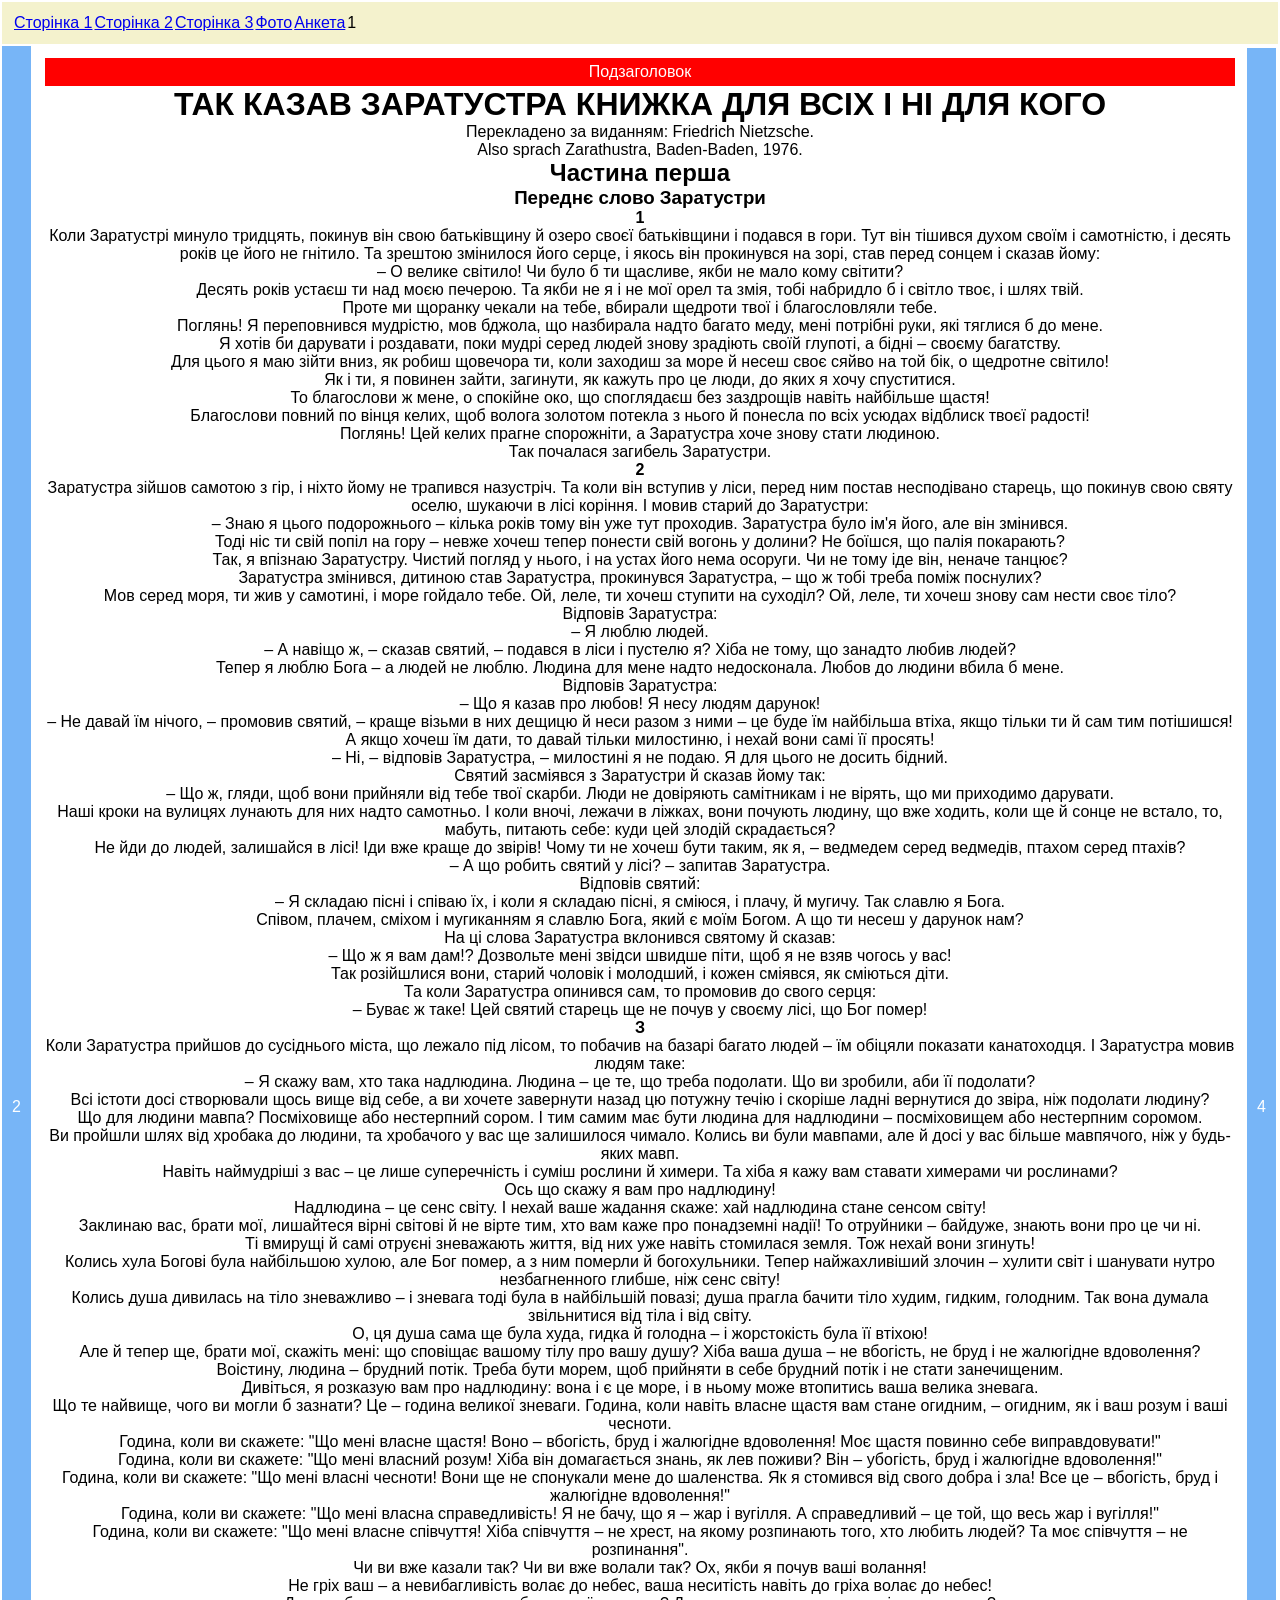
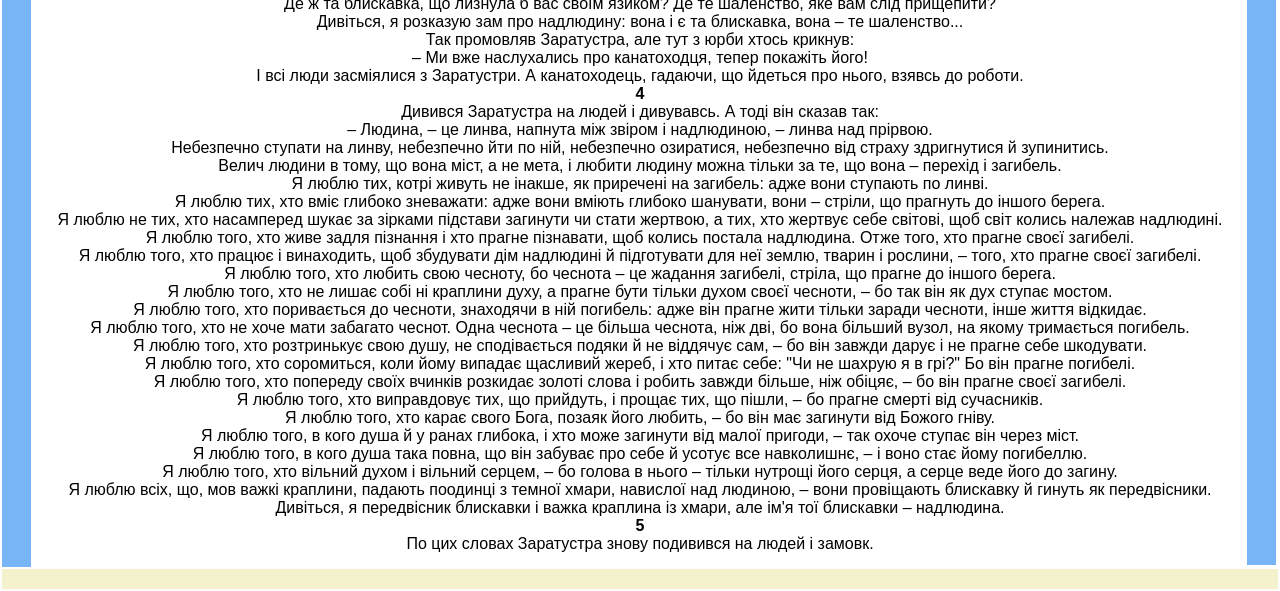
<file: lab web 1/index.html>
<!DOCTYPE html>
<html lang="uk">
<head>
    <meta charset="UTF-8">
    <link rel="stylesheet" href="styles.css">
    <title>Page1</title>
</head>
<body>
    <table>
        <tr>
            <td class="header" colspan="2">
                <table>
                    <tr>
						<td><a href="index.html">Сторінка 1</a></td>
						<td><a href="page2.html">Сторінка 2</a></td>
						<td><a href="page3.html">Сторінка 3</a></td>
						<td><a href="page4.html">Фото</a></td>
						<td><a href="page5.html">Анкета</a></td>
						<td class="last-cell">1</td>
					</tr>
                </table>
            </td>
        </tr>
        <tr>
            <td class="sidebar">2</td>
            <td>
                <table>
                    <tr>
                        <td class="content">
                        <div class="subheader">Подзаголовок</div> <!-- Красный подзаголовок -->
						<h1>ТАК КАЗАВ ЗАРАТУСТРА КНИЖКА ДЛЯ ВСІХ І HI ДЛЯ КОГО </h1>

<p>Перекладено за виданням: Friedrich Nietzsche.</p>

<p>Also sprach Zarathustra, Baden-Baden, 1976.</p>

<h2>Частина перша</h2>

<h3>Переднє слово Заратустри</h3>

<h4>1</h4>

<p>Коли Заратустрі минуло тридцять, покинув він свою батьківщину й озеро своєї батьківщини і подався в гори. Тут він тішився духом своїм і самотністю, і десять років це його не гнітило. Та зрештою змінилося його серце, і якось він прокинувся на зорі, став перед сонцем і сказав йому:</p>
<p>– О велике світило! Чи було б ти щасливе, якби не мало кому світити?</p>
<p>Десять років устаєш ти над моєю печерою. Та якби не я і не мої орел та змія, тобі набридло б і світло твоє, і шлях твій.</p>
<p>Проте ми щоранку чекали на тебе, вбирали щедроти твої і благословляли тебе.</p>
<p>Поглянь! Я переповнився мудрістю, мов бджола, що назбирала надто багато меду, мені потрібні руки, які тяглися б до мене.</p>
<p>Я хотів би дарувати і роздавати, поки мудрі серед людей знову зрадіють своїй глупоті, а бідні – своєму багатству.</p>
<p>Для цього я маю зійти вниз, як робиш щовечора ти, коли заходиш за море й несеш своє сяйво на той бік, о щедротне світило!</p>
<p>Як і ти, я повинен зайти, загинути, як кажуть про це люди, до яких я хочу спуститися.</p>
<p>То благослови ж мене, о спокійне око, що споглядаєш без заздрощів навіть найбільше щастя!</p>
<p>Благослови повний по вінця келих, щоб волога золотом потекла з нього й понесла по всіх усюдах відблиск твоєї радості!</p>
<p>Поглянь! Цей келих прагне спорожніти, а Заратустра хоче знову стати людиною.</p>
<p>Так почалася загибель Заратустри.</p>

<h4>2</h4>

<p>Заратустра зійшов самотою з гір, і ніхто йому не трапився назустріч. Та коли він вступив у ліси, перед ним постав несподівано старець, що покинув свою святу оселю, шукаючи в лісі коріння. І мовив старий до Заратустри:</p>
<p>– Знаю я цього подорожнього – кілька років тому він уже тут проходив. Заратустра було ім'я його, але він змінився.</p>
<p>Тоді ніс ти свій попіл на гору – невже хочеш тепер понести свій вогонь у долини? Не боїшся, що палія покарають?</p>
<p>Так, я впізнаю Заратустру. Чистий погляд у нього, і на устах його нема осоруги. Чи не тому іде він, неначе танцює?</p>
<p>Заратустра змінився, дитиною став Заратустра, прокинувся Заратустра, – що ж тобі треба поміж поснулих?</p>
<p>Мов серед моря, ти жив у самотині, і море гойдало тебе. Ой, леле, ти хочеш ступити на суходіл? Ой, леле, ти хочеш знову сам нести своє тіло?</p>
<p>Відповів Заратустра:</p>
<p>– Я люблю людей.</p>
<p>– А навіщо ж, – сказав святий, – подався в ліси і пустелю я? Хіба не тому, що занадто любив людей?</p>
<p>Тепер я люблю Бога – а людей не люблю. Людина для мене надто недосконала. Любов до людини вбила б мене.</p>
<p>Відповів Заратустра:</p>
<p>– Що я казав про любов! Я несу людям дарунок!</p>
<p>– Не давай їм нічого, – промовив святий, – краще візьми в них дещицю й неси разом з ними – це буде їм найбільша втіха, якщо тільки ти й сам тим потішишся!</p>
<p>А якщо хочеш їм дати, то давай тільки милостиню, і нехай вони самі її просять!</p>
<p>– Ні, – відповів Заратустра, – милостині я не подаю. Я для цього не досить бідний.</p>
<p>Святий засміявся з Заратустри й сказав йому так:</p>
<p>– Що ж, гляди, щоб вони прийняли від тебе твої скарби. Люди не довіряють самітникам і не вірять, що ми приходимо дарувати.</p>
<p>Наші кроки на вулицях лунають для них надто самотньо. І коли вночі, лежачи в ліжках, вони почують людину, що вже ходить, коли ще й сонце не встало, то, мабуть, питають себе: куди цей злодій скрадається?</p>
<p>Не йди до людей, залишайся в лісі! Іди вже краще до звірів! Чому ти не хочеш бути таким, як я, – ведмедем серед ведмедів, птахом серед птахів?</p>
<p>– А що робить святий у лісі? – запитав Заратустра.</p>
<p>Відповів святий:</p>
<p>– Я складаю пісні і співаю їх, і коли я складаю пісні, я сміюся, і плачу, й мугичу. Так славлю я Бога.</p>
<p>Співом, плачем, сміхом і мугиканням я славлю Бога, який є моїм Богом. А що ти несеш у дарунок нам?</p>
<p>На ці слова Заратустра вклонився святому й сказав:</p>
<p>– Що ж я вам дам!? Дозвольте мені звідси швидше піти, щоб я не взяв чогось у вас!</p>
<p>Так розійшлися вони, старий чоловік і молодший, і кожен сміявся, як сміються діти.</p>
<p>Та коли Заратустра опинився сам, то промовив до свого серця:</p>
<p>– Буває ж таке! Цей святий старець ще не почув у своєму лісі, що Бог помер!</p>

<h4>З</h4>

<p>Коли Заратустра прийшов до сусіднього міста, що лежало під лісом, то побачив на базарі багато людей – їм обіцяли показати канатоходця. І Заратустра мовив людям таке:</p>
<p>– Я скажу вам, хто така надлюдина. Людина – це те, що треба подолати. Що ви зробили, аби її подолати?</p>
<p>Всі істоти досі створювали щось вище від себе, а ви хочете завернути назад цю потужну течію і скоріше ладні вернутися до звіра, ніж подолати людину?</p>
<p>Що для людини мавпа? Посміховище або нестерпний сором. І тим самим має бути людина для надлюдини – посміховищем або нестерпним соромом.</p>
<p>Ви пройшли шлях від хробака до людини, та хробачого у вас ще залишилося чимало. Колись ви були мавпами, але й досі у вас більше мавпячого, ніж у будь-яких мавп.</p>
<p>Навіть наймудріші з вас – це лише суперечність і суміш рослини й химери. Та хіба я кажу вам ставати химерами чи рослинами?</p>
<p>Ось що скажу я вам про надлюдину!</p>
<p>Надлюдина – це сенс світу. І нехай ваше жадання скаже: хай надлюдина стане сенсом світу!</p>
<p>Заклинаю вас, брати мої, лишайтеся вірні світові й не вірте тим, хто вам каже про понадземні надії! То отруйники – байдуже, знають вони про це чи ні.</p>
<p>Ті вмирущі й самі отруєні зневажають життя, від них уже навіть стомилася земля. Тож нехай вони згинуть!</p>
<p>Колись хула Богові була найбільшою хулою, але Бог помер, а з ним померли й богохульники. Тепер найжахливіший злочин – хулити світ і шанувати нутро незбагненного глибше, ніж сенс світу!</p>
<p>Колись душа дивилась на тіло зневажливо – і зневага тоді була в найбільшій повазі; душа прагла бачити тіло худим, гидким, голодним. Так вона думала звільнитися від тіла і від світу.</p>
<p>О, ця душа сама ще була худа, гидка й голодна – і жорстокість була її втіхою!</p>
<p>Але й тепер ще, брати мої, скажіть мені: що сповіщає вашому тілу про вашу душу? Хіба ваша душа – не вбогість, не бруд і не жалюгідне вдоволення? Воістину, людина – брудний потік. Треба бути морем, щоб прийняти в себе брудний потік і не стати занечищеним.</p>
<p>Дивіться, я розказую вам про надлюдину: вона і є це море, і в ньому може втопитись ваша велика зневага.</p>
<p>Що те найвище, чого ви могли б зазнати? Це – година великої зневаги. Година, коли навіть власне щастя вам стане огидним, – огидним, як і ваш розум і ваші чесноти.</p>
<p>Година, коли ви скажете: "Що мені власне щастя! Воно – вбогість, бруд і жалюгідне вдоволення! Моє щастя повинно себе виправдовувати!"</p>
<p>Година, коли ви скажете: "Що мені власний розум! Хіба він домагається знань, як лев поживи? Він – убогість, бруд і жалюгідне вдоволення!"</p>
<p>Година, коли ви скажете: "Що мені власні чесноти! Вони ще не спонукали мене до шаленства. Як я стомився від свого добра і зла! Все це – вбогість, бруд і жалюгідне вдоволення!"</p>
<p>Година, коли ви скажете: "Що мені власна справедливість! Я не бачу, що я – жар і вугілля. А справедливий – це той, що весь жар і вугілля!"</p>
<p>Година, коли ви скажете: "Що мені власне співчуття! Хіба співчуття – не хрест, на якому розпинають того, хто любить людей? Та моє співчуття – не розпинання".</p>
<p>Чи ви вже казали так? Чи ви вже волали так? Ох, якби я почув ваші волання!</p>
<p>Не гріх ваш – а невибагливість волає до небес, ваша неситість навіть до гріха волає до небес!</p>
<p>Де ж та блискавка, що лизнула б вас своїм язиком? Де те шаленство, яке вам слід прищепити?</p>
<p>Дивіться, я розказую зам про надлюдину: вона і є та блискавка, вона – те шаленство...</p>
<p>Так промовляв Заратустра, але тут з юрби хтось крикнув:</p>
<p>– Ми вже наслухались про канатоходця, тепер покажіть його!</p>
<p>І всі люди засміялися з Заратустри. А канатоходець, гадаючи, що йдеться про нього, взявсь до роботи.</p>

<h4>4</h4>

<p>Дивився Заратустра на людей і дивувавсь. А тоді він сказав так:</p>
<p>– Людина, – це линва, напнута між звіром і надлюдиною, – линва над прірвою.</p>
<p>Небезпечно ступати на линву, небезпечно йти по ній, небезпечно озиратися, небезпечно від страху здригнутися й зупинитись.</p>
<p>Велич людини в тому, що вона міст, а не мета, і любити людину можна тільки за те, що вона – перехід і загибель.</p>
<p>Я люблю тих, котрі живуть не інакше, як приречені на загибель: адже вони ступають по линві.</p>
<p>Я люблю тих, хто вміє глибоко зневажати: адже вони вміють глибоко шанувати, вони – стріли, що прагнуть до іншого берега.</p>
<p>Я люблю не тих, хто насамперед шукає за зірками підстави загинути чи стати жертвою, а тих, хто жертвує себе світові, щоб світ колись належав надлюдині.</p>
<p>Я люблю того, хто живе задля пізнання і хто прагне пізнавати, щоб колись постала надлюдина. Отже того, хто прагне своєї загибелі.</p>
<p>Я люблю того, хто працює і винаходить, щоб збудувати дім надлюдині й підготувати для неї землю, тварин і рослини, – того, хто прагне своєї загибелі.</p>
<p>Я люблю того, хто любить свою чесноту, бо чеснота – це жадання загибелі, стріла, що прагне до іншого берега.</p>
<p>Я люблю того, хто не лишає собі ні краплини духу, а прагне бути тільки духом своєї чесноти, – бо так він як дух ступає мостом.</p>
<p>Я люблю того, хто поривається до чесноти, знаходячи в ній погибель: адже він прагне жити тільки заради чесноти, інше життя відкидає.</p>
<p>Я люблю того, хто не хоче мати забагато чеснот. Одна чеснота – це більша чеснота, ніж дві, бо вона більший вузол, на якому тримається погибель.</p>
<p>Я люблю того, хто розтринькує свою душу, не сподівається подяки й не віддячує сам, – бо він завжди дарує і не прагне себе шкодувати.</p>
<p>Я люблю того, хто соромиться, коли йому випадає щасливий жереб, і хто питає себе: "Чи не шахрую я в грі?" Бо він прагне погибелі.</p>
<p>Я люблю того, хто попереду своїх вчинків розкидає золоті слова і робить завжди більше, ніж обіцяє, – бо він прагне своєї загибелі.</p>
<p>Я люблю того, хто виправдовує тих, що прийдуть, і прощає тих, що пішли, – бо прагне смерті від сучасників.</p>
<p>Я люблю того, хто карає свого Бога, позаяк його любить, – бо він має загинути від Божого гніву.</p>
<p>Я люблю того, в кого душа й у ранах глибока, і хто може загинути від малої пригоди, – так охоче ступає він через міст.</p>
<p>Я люблю того, в кого душа така повна, що він забуває про себе й усотує все навколишнє, – і воно стає йому погибеллю.</p>
<p>Я люблю того, хто вільний духом і вільний серцем, – бо голова в нього – тільки нутрощі його серця, а серце веде його до загину.</p>
<p>Я люблю всіх, що, мов важкі краплини, падають поодинці з темної хмари, навислої над людиною, – вони провіщають блискавку й гинуть як передвісники.</p>
<p>Дивіться, я передвісник блискавки і важка краплина із хмари, але ім'я тої блискавки – надлюдина.</p>

<h4>5</h4>

<p>По цих словах Заратустра знову подивився на людей і замовк.</p>
</td>
                        <td class="sidebar" rowspan="2">4</td>
                    </tr>
                    <tr>
                        <td class="navigation"></td>
                    </tr>
                </table>
            </td>
        </tr>
        <tr>
            <td colspan="2" class="footer"></td>
        </tr>
    </table>
</body>
</html>
</file>
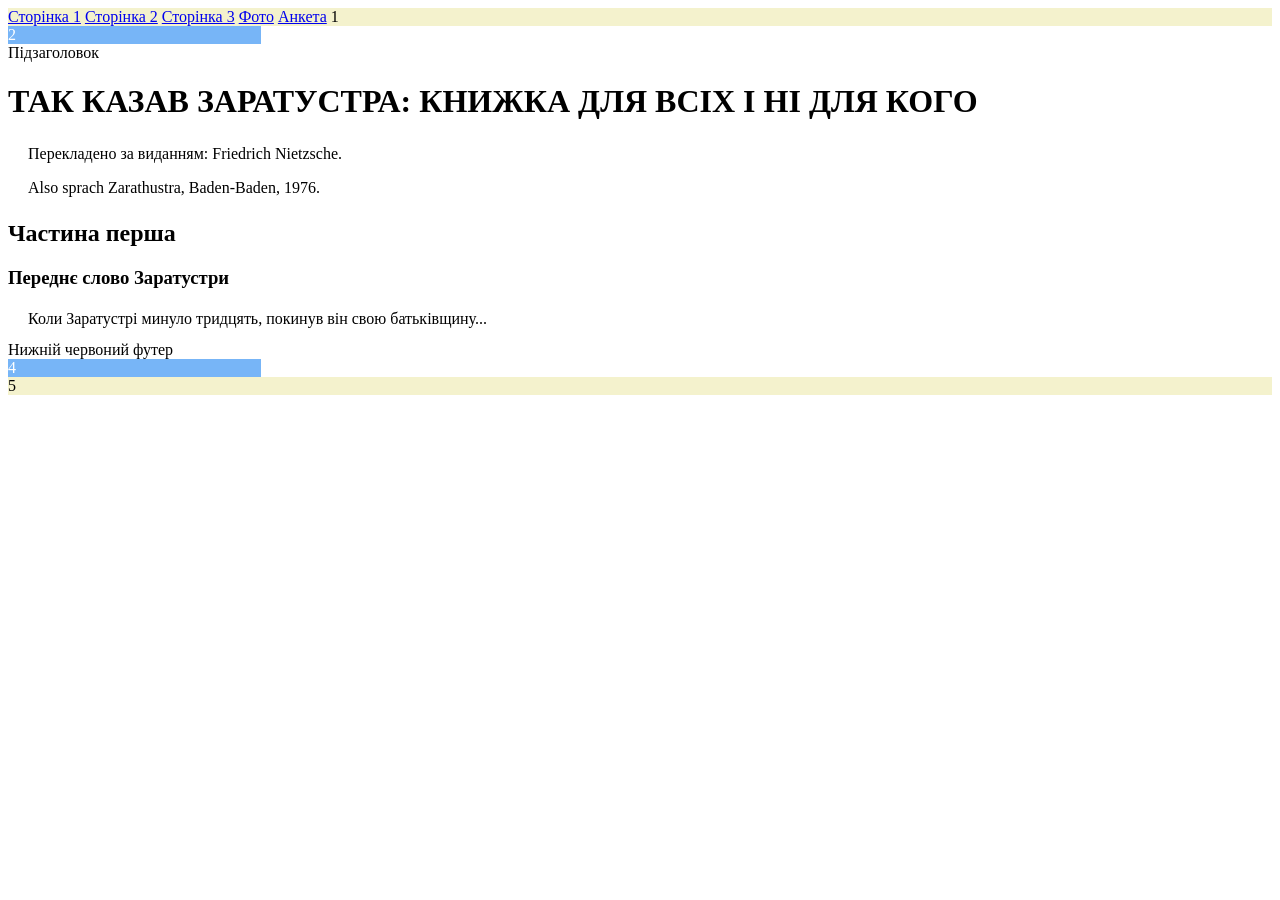
<file: lab web 1/index1.html>
<!DOCTYPE html>
<html lang="uk">
<head>
    <meta charset="UTF-8">
    <title>Page1</title>
    <link rel="stylesheet" href="styles1.css">
</head>
<body>
    <!-- Жовта шапка -->
    <div class="header">
        <a href="index.html">Сторінка 1</a>
        <a href="page2.html">Сторінка 2</a>
        <a href="page3.html">Сторінка 3</a>
        <a href="page4.html">Фото</a>
        <a href="page5.html">Анкета</a>
        <span class="last-cell">1</span>
    </div>

    <!-- Основний контейнер -->
    <div class="container">
        <!-- Ліва бокова панель -->
        <div class="sidebar left">2</div>

        <!-- Червоний підзаголовок -->
        <div class="subheader">Підзаголовок</div>

        <!-- Центральний контент -->
        <div class="content">
            <h1>ТАК КАЗАВ ЗАРАТУСТРА: КНИЖКА ДЛЯ ВСІХ І НІ ДЛЯ КОГО</h1>
            <p>Перекладено за виданням: Friedrich Nietzsche.</p>
            <p>Also sprach Zarathustra, Baden-Baden, 1976.</p>
            <h2>Частина перша</h2>
            <h3>Переднє слово Заратустри</h3>
            <p>Коли Заратустрі минуло тридцять, покинув він свою батьківщину...</p>
        </div>

        <!-- Червоний футер під контентом -->
        <div class="subfooter">Нижній червоний футер</div>

        <!-- Права бокова панель -->
        <div class="sidebar right">4</div>
    </div>

    <!-- Жовтий нижній колонтитул -->
    <div class="footer">5</div>
</body>
</html>
</file>
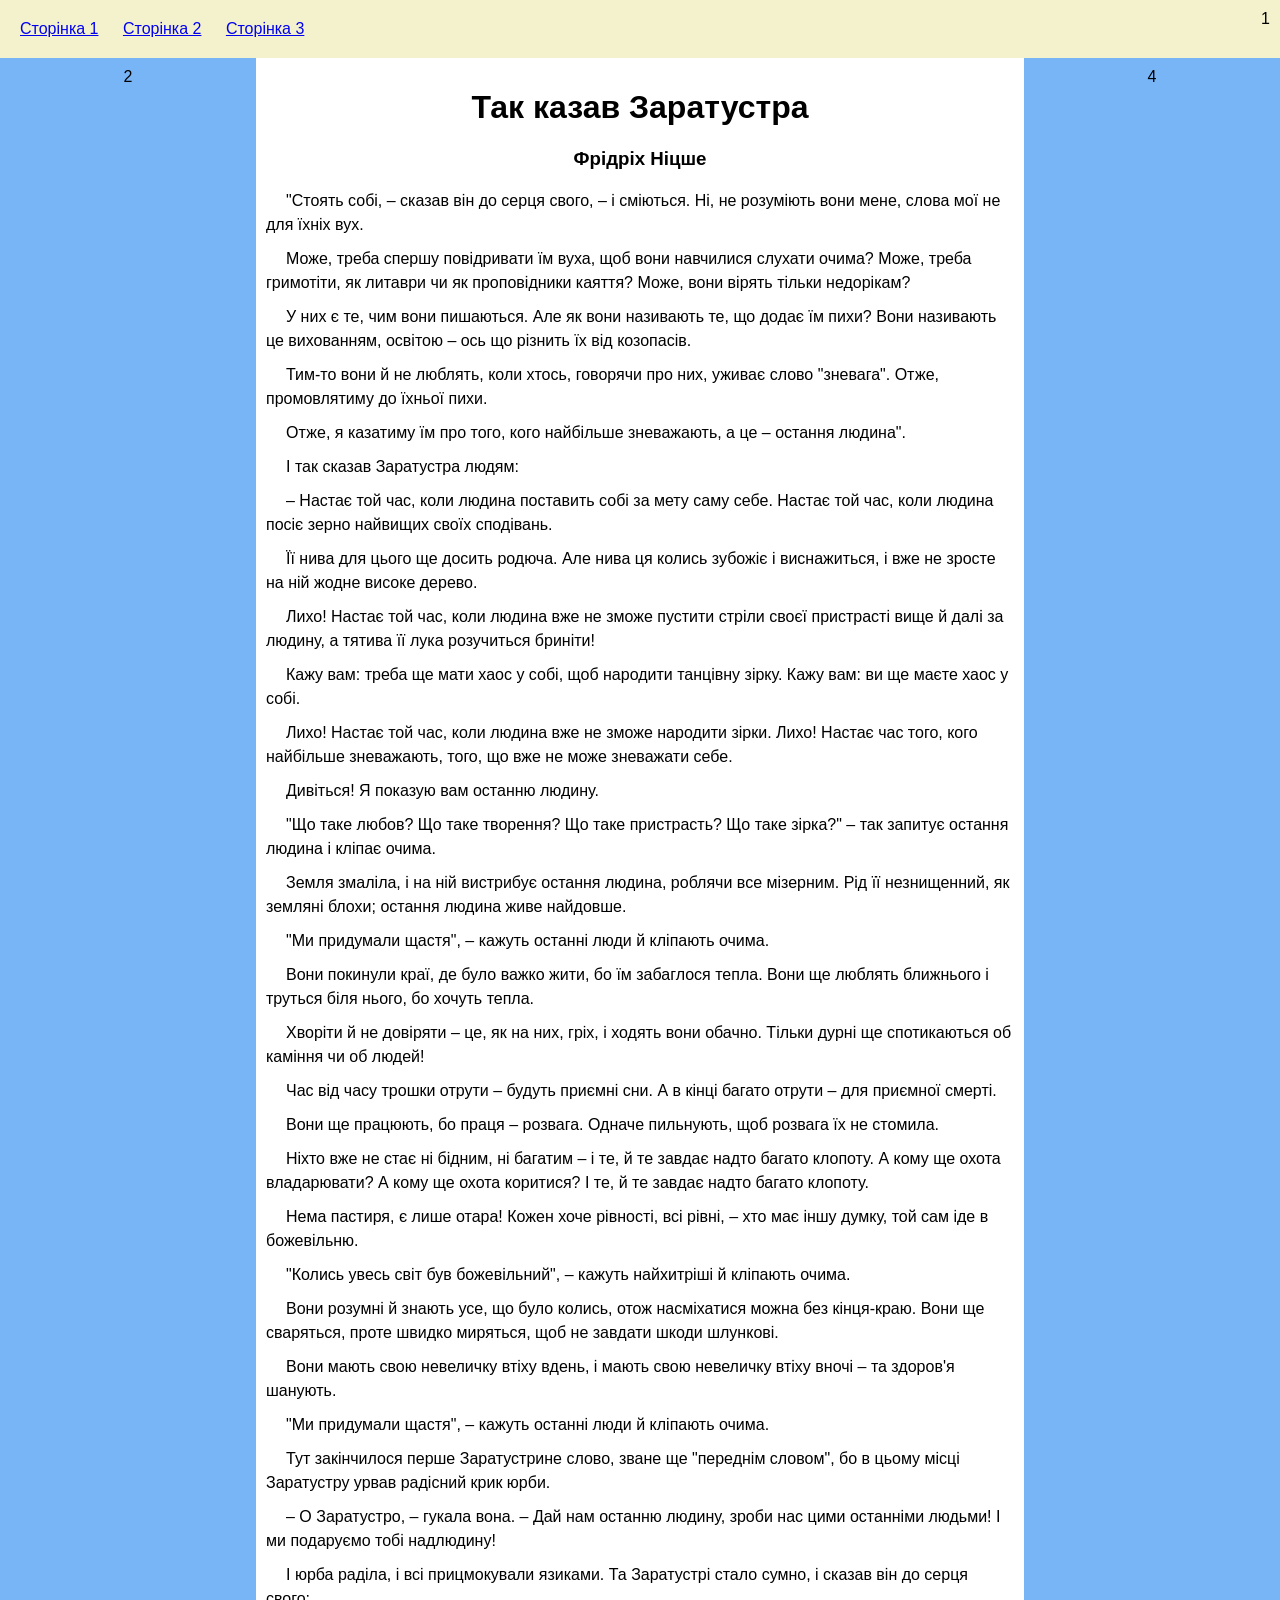
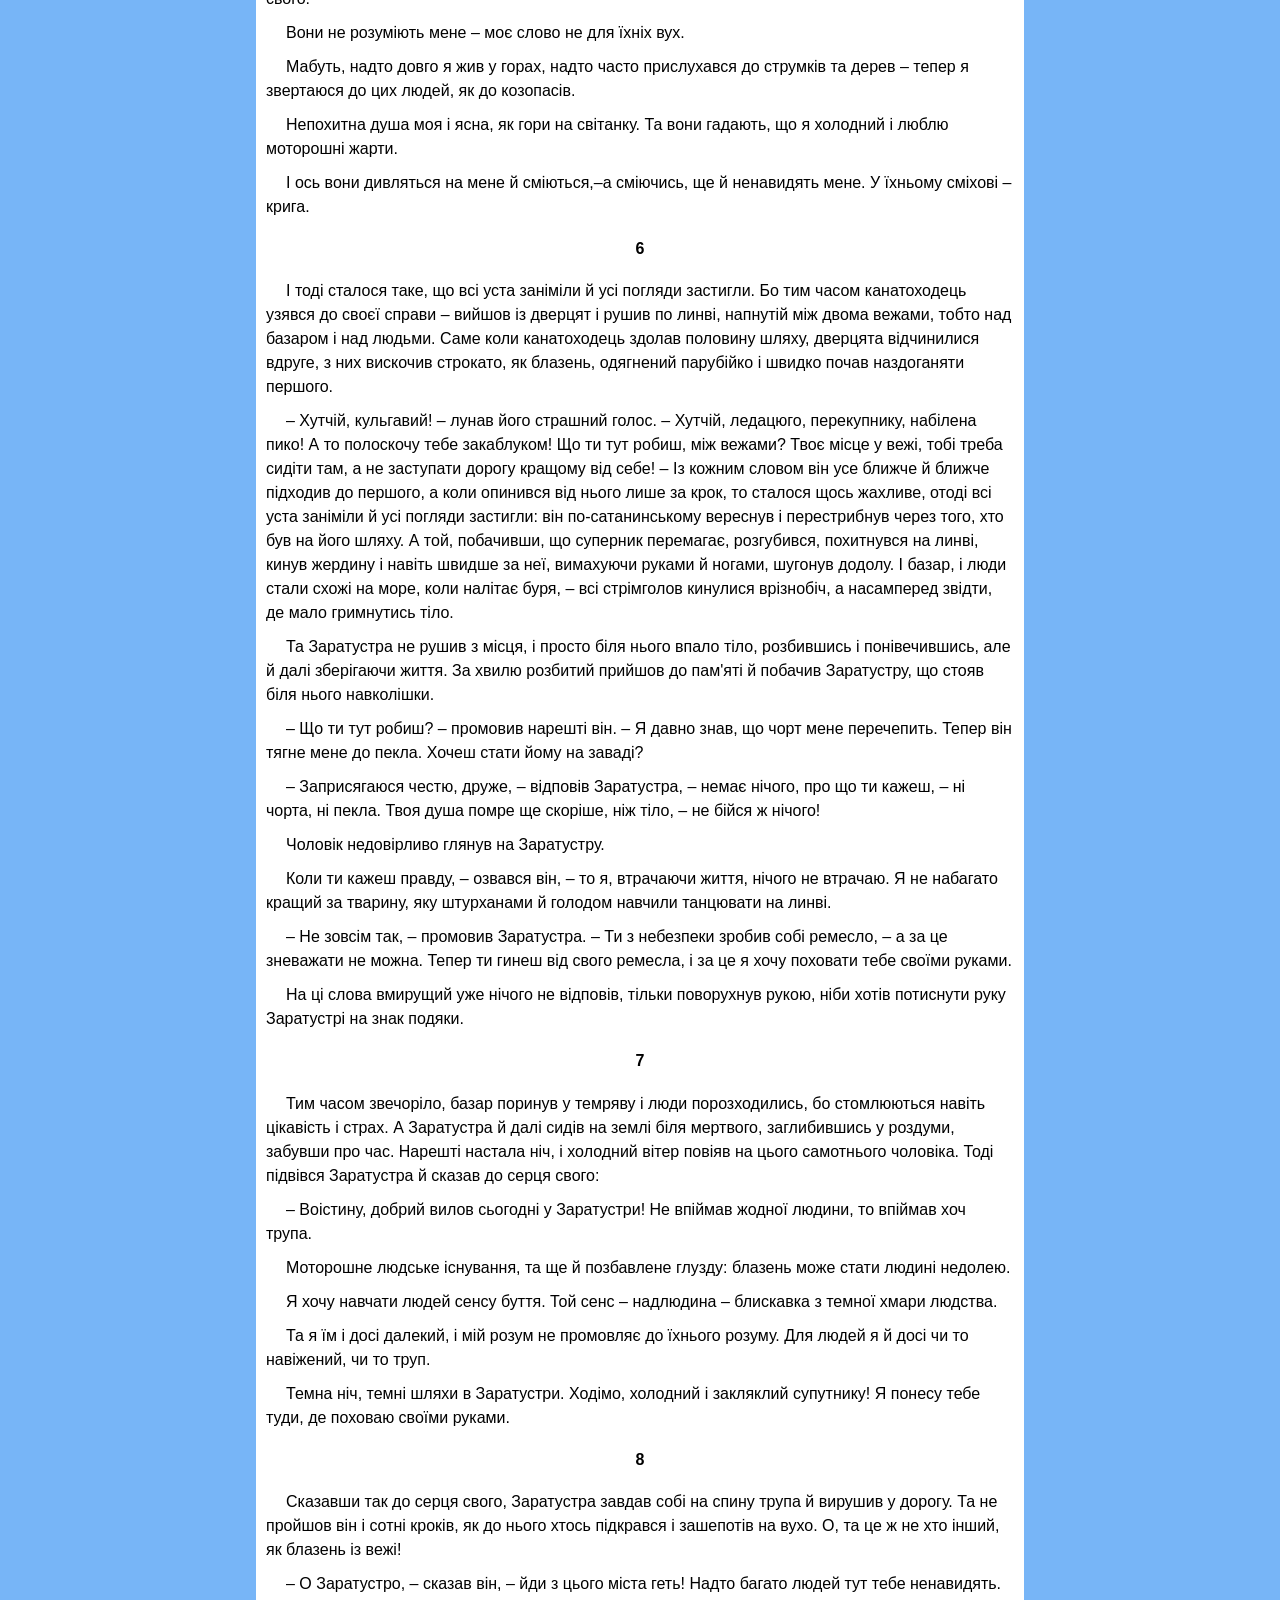
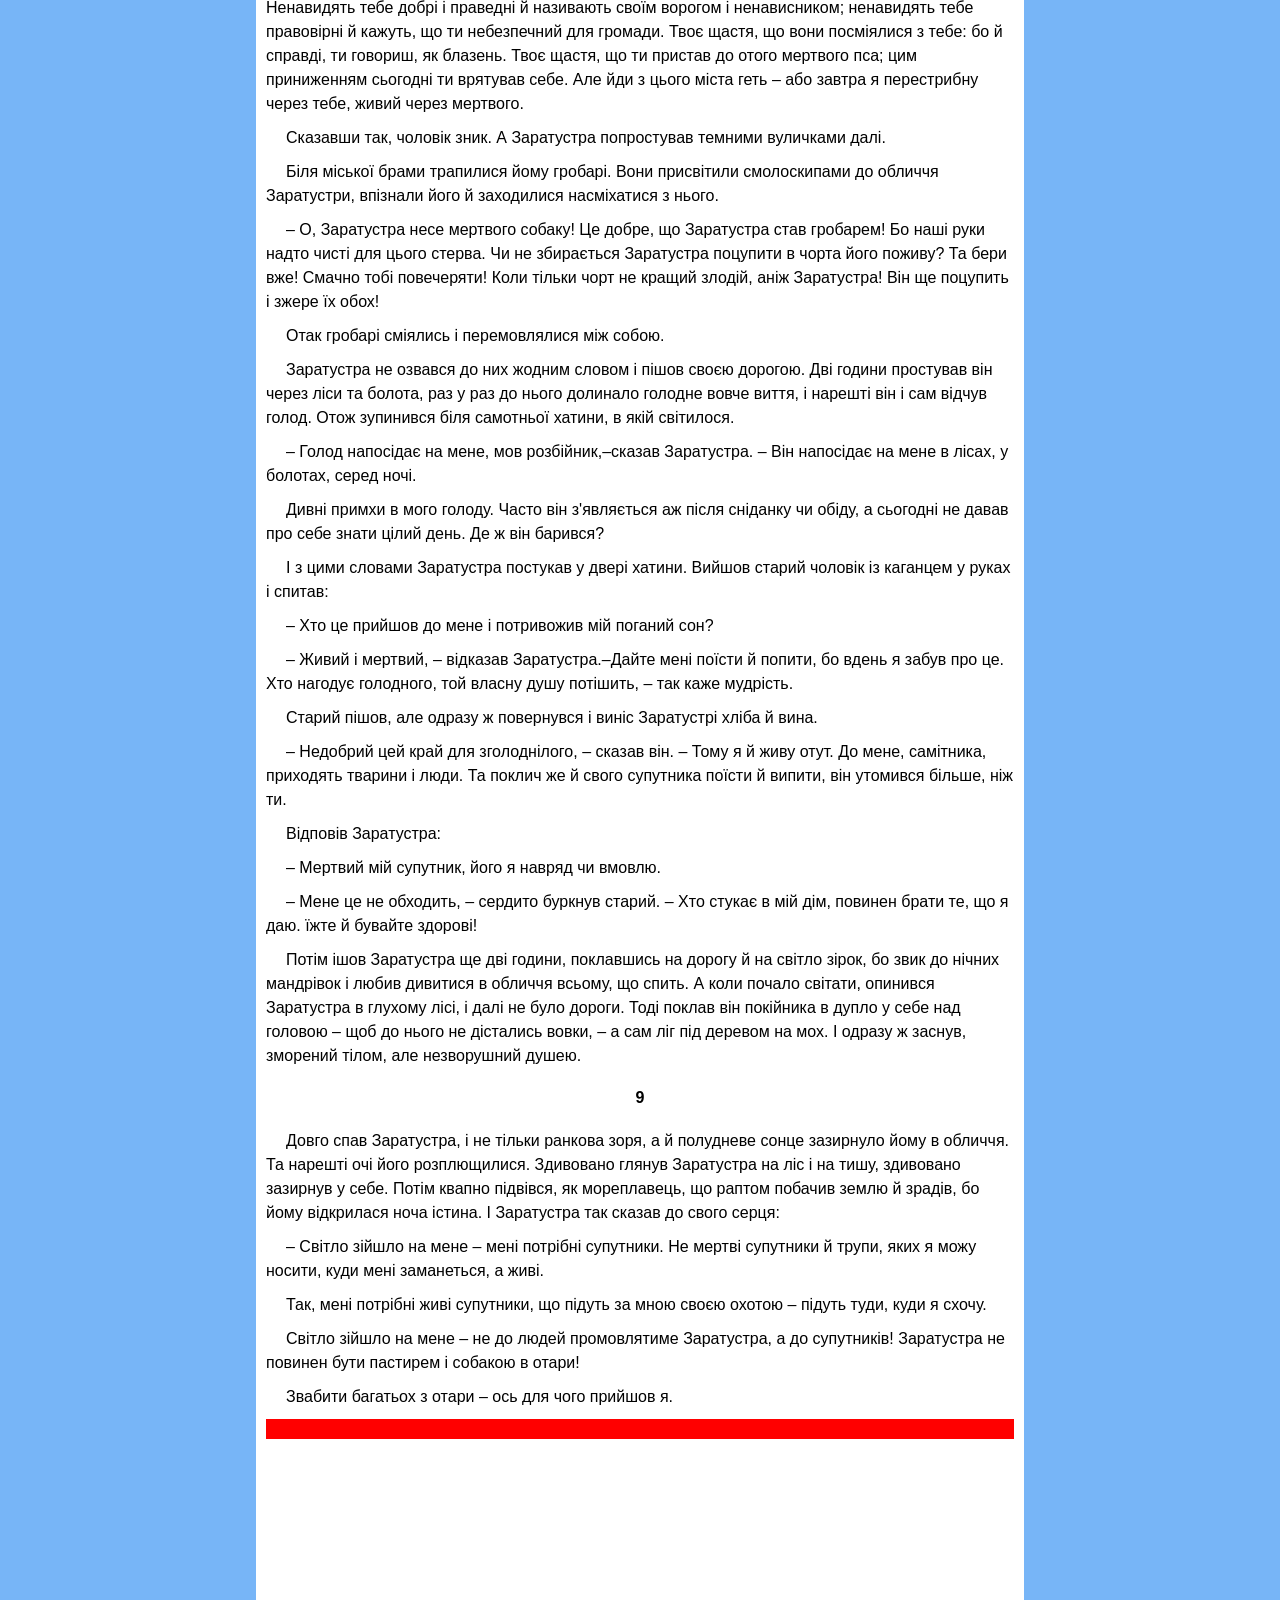
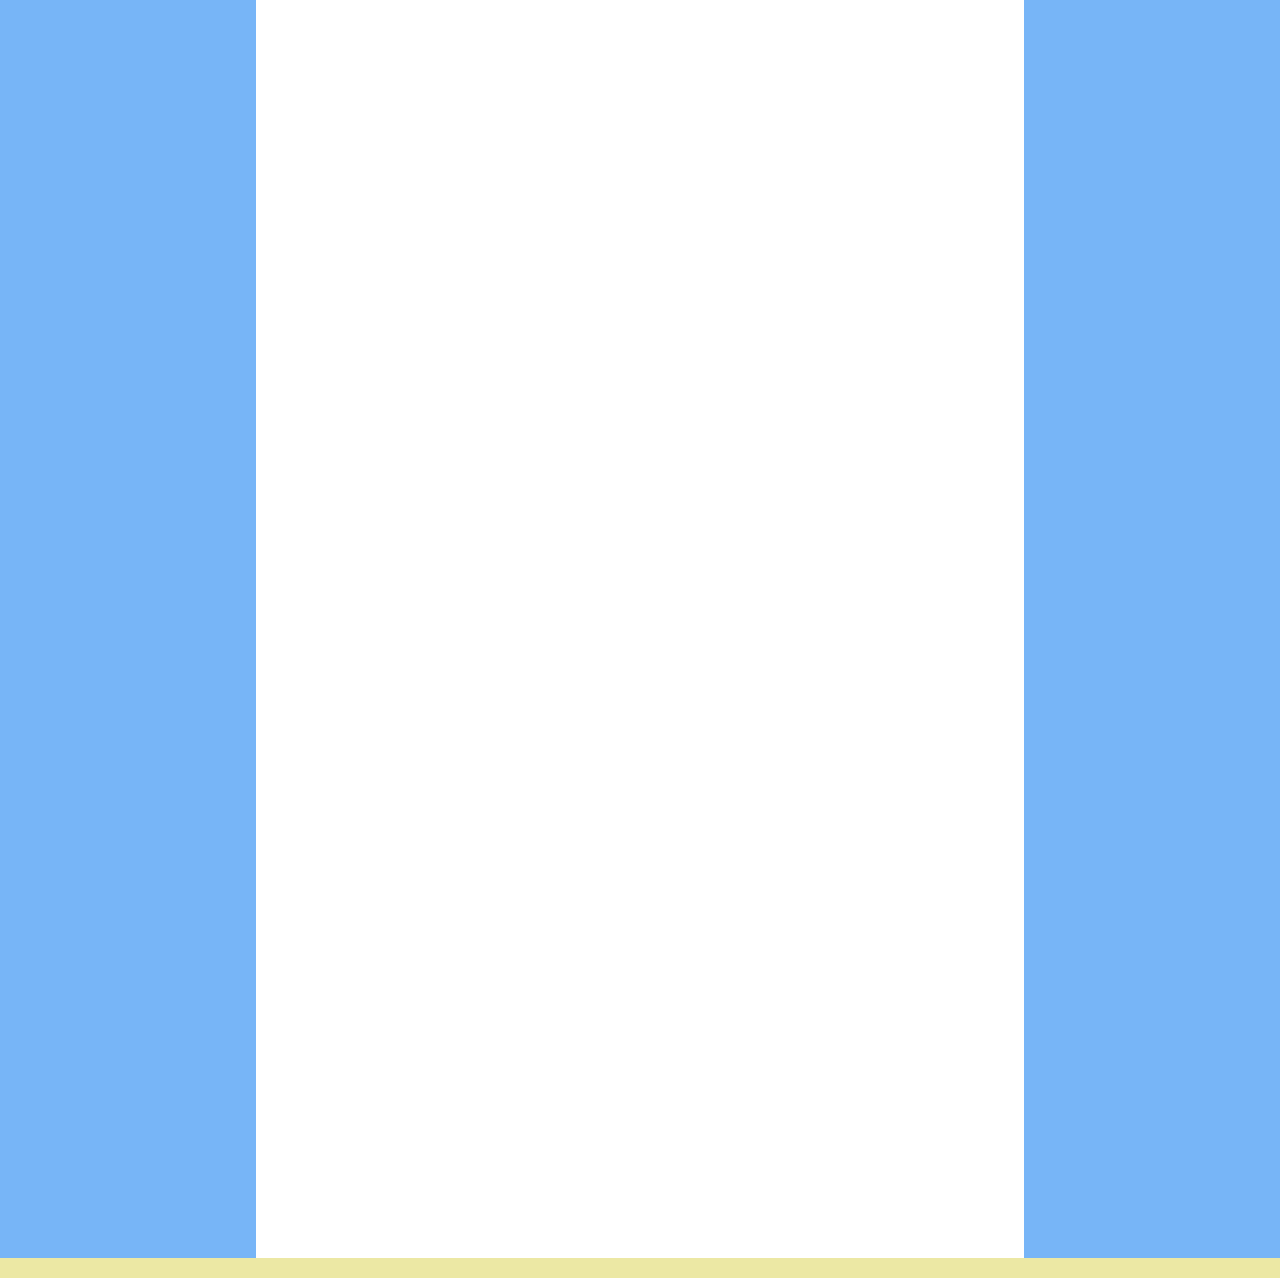
<file: lab web 1/page2.html>
<!DOCTYPE html>
<html lang="uk">
	<head>
		<meta charset="UTF-8">
		<link rel="stylesheet" href="styles2.css">
		<title>Page2</title>
	</head>
	<body>
        <div class="header">
			<div class="nav">
				<a href="index.html">Сторінка 1</a>
				<a href="page2.html">Сторінка 2</a>
				<a href="page3.html">Сторінка 3</a>
			</div>
			<div class="last-cell">1</div>
		</div>
        <div class="sidebar">2</div>
			<div class="content">
			  <h1>Так казав Заратустра</h1>
			  <h3>Фрідріх Ніцше</h3>
				<p>"Стоять собі, – сказав він до серця свого, – і сміються. Ні, не розуміють вони мене, слова мої не для їхніх вух.</p>
				<p>Може, треба спершу повідривати їм вуха, щоб вони навчилися слухати очима? Може, треба гримотіти, як литаври чи як проповідники каяття? Може, вони вірять тільки недорікам?</p>
				<p>У них є те, чим вони пишаються. Але як вони називають те, що додає їм пихи? Вони називають це вихованням, освітою – ось що різнить їх від козопасів.</p>
				<p>Тим-то вони й не люблять, коли хтось, говорячи про них, уживає слово "зневага". Отже, промовлятиму до їхньої пихи.</p>
				<p>Отже, я казатиму їм про того, кого найбільше зневажають, а це – остання людина".</p>
				<p>І так сказав Заратустра людям:</p>
				<p>– Настає той час, коли людина поставить собі за мету саму себе. Настає той час, коли людина посіє зерно найвищих своїх сподівань.</p>
				<p>Її нива для цього ще досить родюча. Але нива ця колись зубожіє і виснажиться, і вже не зросте на ній жодне високе дерево.</p>
				<p>Лихо! Настає той час, коли людина вже не зможе пустити стріли своєї пристрасті вище й далі за людину, а тятива її лука розучиться бриніти!</p>
				<p>Кажу вам: треба ще мати хаос у собі, щоб народити танцівну зірку. Кажу вам: ви ще маєте хаос у собі.</p>
				<p>Лихо! Настає той час, коли людина вже не зможе народити зірки. Лихо! Настає час того, кого найбільше зневажають, того, що вже не може зневажати себе.</p>
				<p>Дивіться! Я показую вам останню людину.</p>
				<p>"Що таке любов? Що таке творення? Що таке пристрасть? Що таке зірка?" – так запитує остання людина і кліпає очима.</p>
				<p>Земля змаліла, і на ній вистрибує остання людина, роблячи все мізерним. Рід її незнищенний, як земляні блохи; остання людина живе найдовше.</p>
				<p>"Ми придумали щастя", – кажуть останні люди й кліпають очима.</p>
				<p>Вони покинули краї, де було важко жити, бо їм забаглося тепла. Вони ще люблять ближнього і труться біля нього, бо хочуть тепла.</p>
				<p>Хворіти й не довіряти – це, як на них, гріх, і ходять вони обачно. Тільки дурні ще спотикаються об каміння чи об людей!</p>
				<p>Час від часу трошки отрути – будуть приємні сни. А в кінці багато отрути – для приємної смерті.</p>
				<p>Вони ще працюють, бо праця – розвага. Одначе пильнують, щоб розвага їх не стомила.</p>
				<p>Ніхто вже не стає ні бідним, ні багатим – і те, й те завдає надто багато клопоту. А кому ще охота владарювати? А кому ще охота коритися? І те, й те завдає надто багато клопоту.</p>
				<p>Нема пастиря, є лише отара! Кожен хоче рівності, всі рівні, – хто має іншу думку, той сам іде в божевільню.</p>
				<p>"Колись увесь світ був божевільний", – кажуть найхитріші й кліпають очима.</p>
				<p>Вони розумні й знають усе, що було колись, отож насміхатися можна без кінця-краю. Вони ще сваряться, проте швидко миряться, щоб не завдати шкоди шлункові.</p>
				<p>Вони мають свою невеличку втіху вдень, і мають свою невеличку втіху вночі – та здоров'я шанують.</p>
				<p>"Ми придумали щастя", – кажуть останні люди й кліпають очима.</p>
				<p>Тут закінчилося перше Заратустрине слово, зване ще "переднім словом", бо в цьому місці Заратустру урвав радісний крик юрби.</p>
				<p>– О Заратустро, – гукала вона. – Дай нам останню людину, зроби нас цими останніми людьми! І ми подаруємо тобі надлюдину!</p>
				<p>І юрба раділа, і всі прицмокували язиками. Та Заратустрі стало сумно, і сказав він до серця свого:</p>
				<p>Вони не розуміють мене – моє слово не для їхніх вух.</p>
				<p>Мабуть, надто довго я жив у горах, надто часто прислухався до струмків та дерев – тепер я звертаюся до цих людей, як до козопасів.</p>
				<p>Непохитна душа моя і ясна, як гори на світанку. Та вони гадають, що я холодний і люблю моторошні жарти.</p>
				<p>І ось вони дивляться на мене й сміються,–а сміючись, ще й ненавидять мене. У їхньому сміхові – крига.</p>

				<h4>6</h4>

				<p>І тоді сталося таке, що всі уста заніміли й усі погляди застигли. Бо тим часом канатоходець узявся до своєї справи – вийшов із дверцят і рушив по линві, напнутій між двома вежами, тобто над базаром і над людьми. Саме коли канатоходець здолав половину шляху, дверцята відчинилися вдруге, з них вискочив строкато, як блазень, одягнений парубійко і швидко почав наздоганяти першого.</p>
				<p>– Хутчій, кульгавий! – лунав його страшний голос. – Хутчій, ледацюго, перекупнику, набілена пико! А то полоскочу тебе закаблуком! Що ти тут робиш, між вежами? Твоє місце у вежі, тобі треба сидіти там, а не заступати дорогу кращому від себе! – Із кожним словом він усе ближче й ближче підходив до першого, а коли опинився від нього лише за крок, то сталося щось жахливе, отоді всі уста заніміли й усі погляди застигли: він по-сатанинському вереснув і перестрибнув через того, хто був на його шляху. А той, побачивши, що суперник перемагає, розгубився, похитнувся на линві, кинув жердину і навіть швидше за неї, вимахуючи руками й ногами, шугонув додолу. І базар, і люди стали схожі на море, коли налітає буря, – всі стрімголов кинулися врізнобіч, а насамперед звідти, де мало гримнутись тіло.</p>
				<p>Та Заратустра не рушив з місця, і просто біля нього впало тіло, розбившись і понівечившись, але й далі зберігаючи життя. За хвилю розбитий прийшов до пам'яті й побачив Заратустру, що стояв біля нього навколішки.</p>
				<p>– Що ти тут робиш? – промовив нарешті він. – Я давно знав, що чорт мене перечепить. Тепер він тягне мене до пекла. Хочеш стати йому на заваді?</p>
				<p>– Заприсягаюся честю, друже, – відповів Заратустра, – немає нічого, про що ти кажеш, – ні чорта, ні пекла. Твоя душа помре ще скоріше, ніж тіло, – не бійся ж нічого!</p>
				<p>Чоловік недовірливо глянув на Заратустру.</p>
				<p>Коли ти кажеш правду, – озвався він, – то я, втрачаючи життя, нічого не втрачаю. Я не набагато кращий за тварину, яку штурханами й голодом навчили танцювати на линві.</p>
				<p>– Не зовсім так, – промовив Заратустра. – Ти з небезпеки зробив собі ремесло, – а за це зневажати не можна. Тепер ти гинеш від свого ремесла, і за це я хочу поховати тебе своїми руками.</p>
				<p>На ці слова вмирущий уже нічого не відповів, тільки поворухнув рукою, ніби хотів потиснути руку Заратустрі на знак подяки.</p>

				<h4>7</h4>

				<p>Тим часом звечоріло, базар поринув у темряву і люди порозходились, бо стомлюються навіть цікавість і страх. А Заратустра й далі сидів на землі біля мертвого, заглибившись у роздуми, забувши про час. Нарешті настала ніч, і холодний вітер повіяв на цього самотнього чоловіка. Тоді підвівся Заратустра й сказав до серця свого:</p>
				<p>– Воістину, добрий вилов сьогодні у Заратустри! Не впіймав жодної людини, то впіймав хоч трупа.</p>
				<p>Моторошне людське існування, та ще й позбавлене глузду: блазень може стати людині недолею.</p>
				<p>Я хочу навчати людей сенсу буття. Той сенс – надлюдина – блискавка з темної хмари людства.</p>
				<p>Та я їм і досі далекий, і мій розум не промовляє до їхнього розуму. Для людей я й досі чи то навіжений, чи то труп.</p>
				<p>Темна ніч, темні шляхи в Заратустри. Ходімо, холодний і закляклий супутнику! Я понесу тебе туди, де поховаю своїми руками.</p>

				<h4>8</h4>

				<p>Сказавши так до серця свого, Заратустра завдав собі на спину трупа й вирушив у дорогу. Та не пройшов він і сотні кроків, як до нього хтось підкрався і зашепотів на вухо. О, та це ж не хто інший, як блазень із вежі!</p>
				<p>– О Заратустро, – сказав він, – йди з цього міста геть! Надто багато людей тут тебе ненавидять. Ненавидять тебе добрі і праведні й називають своїм ворогом і ненависником; ненавидять тебе правовірні й кажуть, що ти небезпечний для громади. Твоє щастя, що вони посміялися з тебе: бо й справді, ти говориш, як блазень. Твоє щастя, що ти пристав до отого мертвого пса; цим приниженням сьогодні ти врятував себе. Але йди з цього міста геть – або завтра я перестрибну через тебе, живий через мертвого.</p>
				<p>Сказавши так, чоловік зник. А Заратустра попростував темними вуличками далі.</p>
				<p>Біля міської брами трапилися йому гробарі. Вони присвітили смолоскипами до обличчя Заратустри, впізнали його й заходилися насміхатися з нього.</p>
				<p>– О, Заратустра несе мертвого собаку! Це добре, що Заратустра став гробарем! Бо наші руки надто чисті для цього стерва. Чи не збирається Заратустра поцупити в чорта його поживу? Та бери вже! Смачно тобі повечеряти! Коли тільки чорт не кращий злодій, аніж Заратустра! Він ще поцупить і зжере їх обох!</p>
				<p>Отак гробарі сміялись і перемовлялися між собою.</p>
				<p>Заратустра не озвався до них жодним словом і пішов своєю дорогою. Дві години простував він через ліси та болота, раз у раз до нього долинало голодне вовче виття, і нарешті він і сам відчув голод. Отож зупинився біля самотньої хатини, в якій світилося.</p>
				<p>– Голод напосідає на мене, мов розбійник,–сказав Заратустра. – Він напосідає на мене в лісах, у болотах, серед ночі.</p>
				<p>Дивні примхи в мого голоду. Часто він з'являється аж після сніданку чи обіду, а сьогодні не давав про себе знати цілий день. Де ж він барився?</p><p>І з цими словами Заратустра постукав у двері хатини. Вийшов старий чоловік із каганцем у руках і спитав:</p>
				<p>– Хто це прийшов до мене і потривожив мій поганий сон?</p>
				<p>– Живий і мертвий, – відказав Заратустра.–Дайте мені поїсти й попити, бо вдень я забув про це. Хто нагодує голодного, той власну душу потішить, – так каже мудрість.</p>
				<p>Старий пішов, але одразу ж повернувся і виніс Заратустрі хліба й вина.</p>
				<p>– Недобрий цей край для зголоднілого, – сказав він. – Тому я й живу отут. До мене, самітника, приходять тварини і люди. Та поклич же й свого супутника поїсти й випити, він утомився більше, ніж ти.</p>
				<p>Відповів Заратустра:</p>
				<p>– Мертвий мій супутник, його я навряд чи вмовлю.</p>
				<p>– Мене це не обходить, – сердито буркнув старий. – Хто стукає в мій дім, повинен брати те, що я даю. їжте й бувайте здорові!</p>
				<p>Потім ішов Заратустра ще дві години, поклавшись на дорогу й на світло зірок, бо звик до нічних мандрівок і любив дивитися в обличчя всьому, що спить. А коли почало світати, опинився Заратустра в глухому лісі, і далі не було дороги. Тоді поклав він покійника в дупло у себе над головою – щоб до нього не дістались вовки, – а сам ліг під деревом на мох. І одразу ж заснув, зморений тілом, але незворушний душею.</p>
				<h4>9</h4>

				<p>Довго спав Заратустра, і не тільки ранкова зоря, а й полудневе сонце зазирнуло йому в обличчя. Та нарешті очі його розплющилися. Здивовано глянув Заратустра на ліс і на тишу, здивовано зазирнув у себе. Потім квапно підвівся, як мореплавець, що раптом побачив землю й зрадів, бо йому відкрилася ноча істина. І Заратустра так сказав до свого серця:</p>
				<p>– Світло зійшло на мене – мені потрібні супутники. Не мертві супутники й трупи, яких я можу носити, куди мені заманеться, а живі.</p>
				<p>Так, мені потрібні живі супутники, що підуть за мною своєю охотою – підуть туди, куди я схочу.</p>
				<p>Світло зійшло на мене – не до людей промовлятиме Заратустра, а до супутників! Заратустра не повинен бути пастирем і собакою в отари!</p>
				<p>Звабити багатьох з отари – ось для чого прийшов я.</p>
				<div class="navigation"></div>
			</div>
		<div class="sidebar">4</div>
    <div class="footer"></div>
	</body>
</html>
</file>
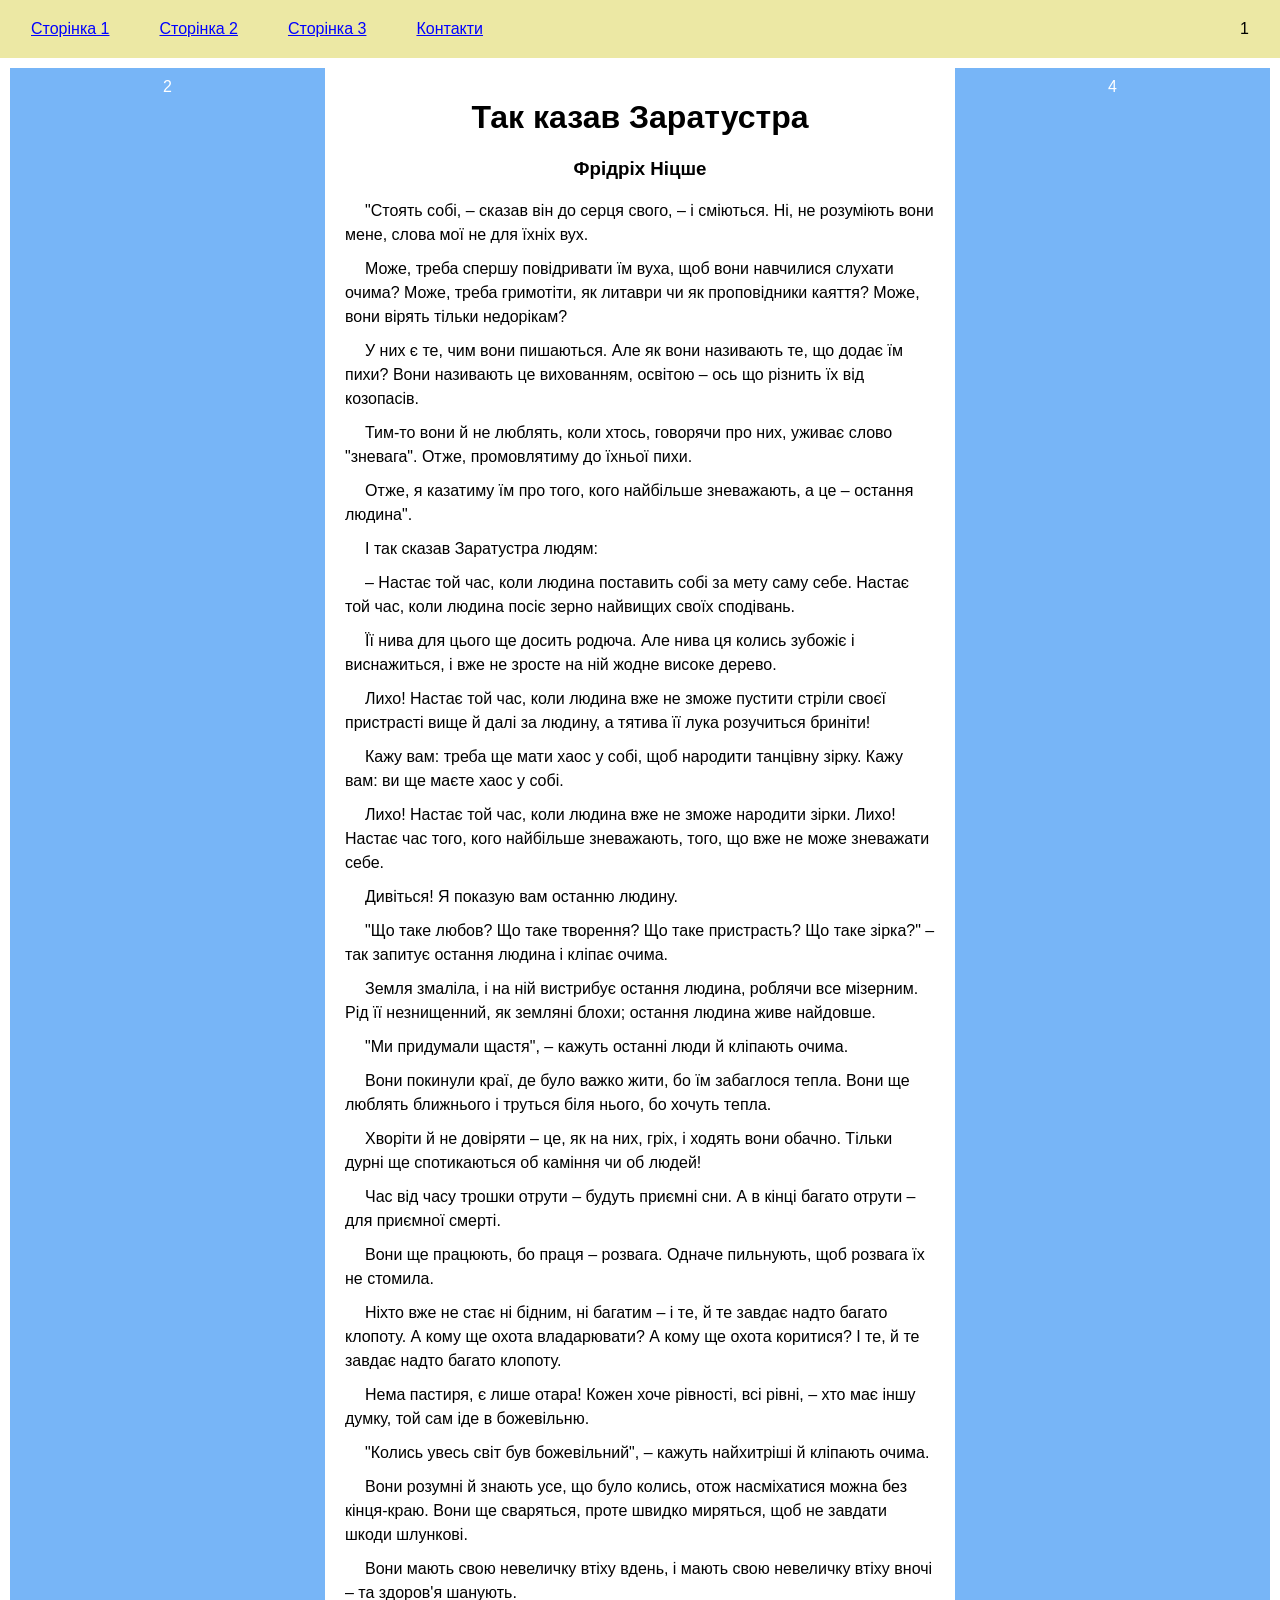
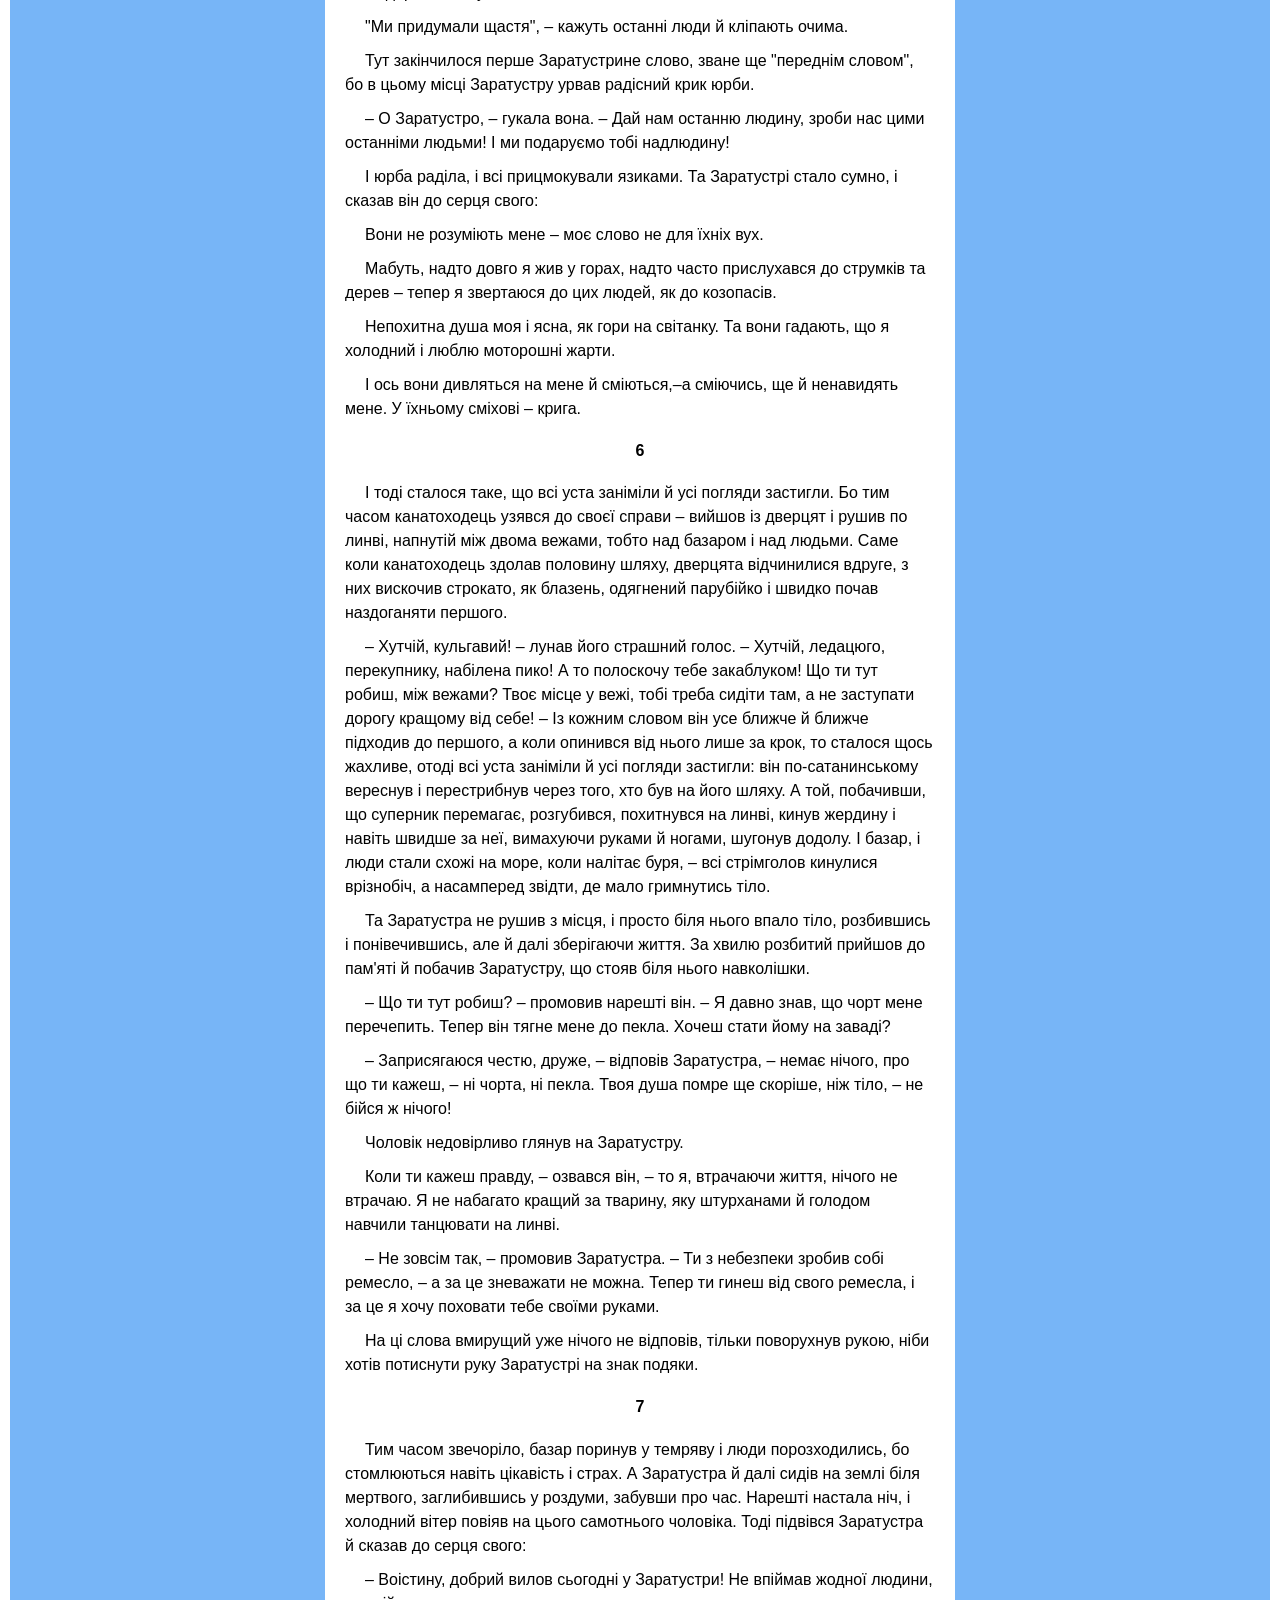
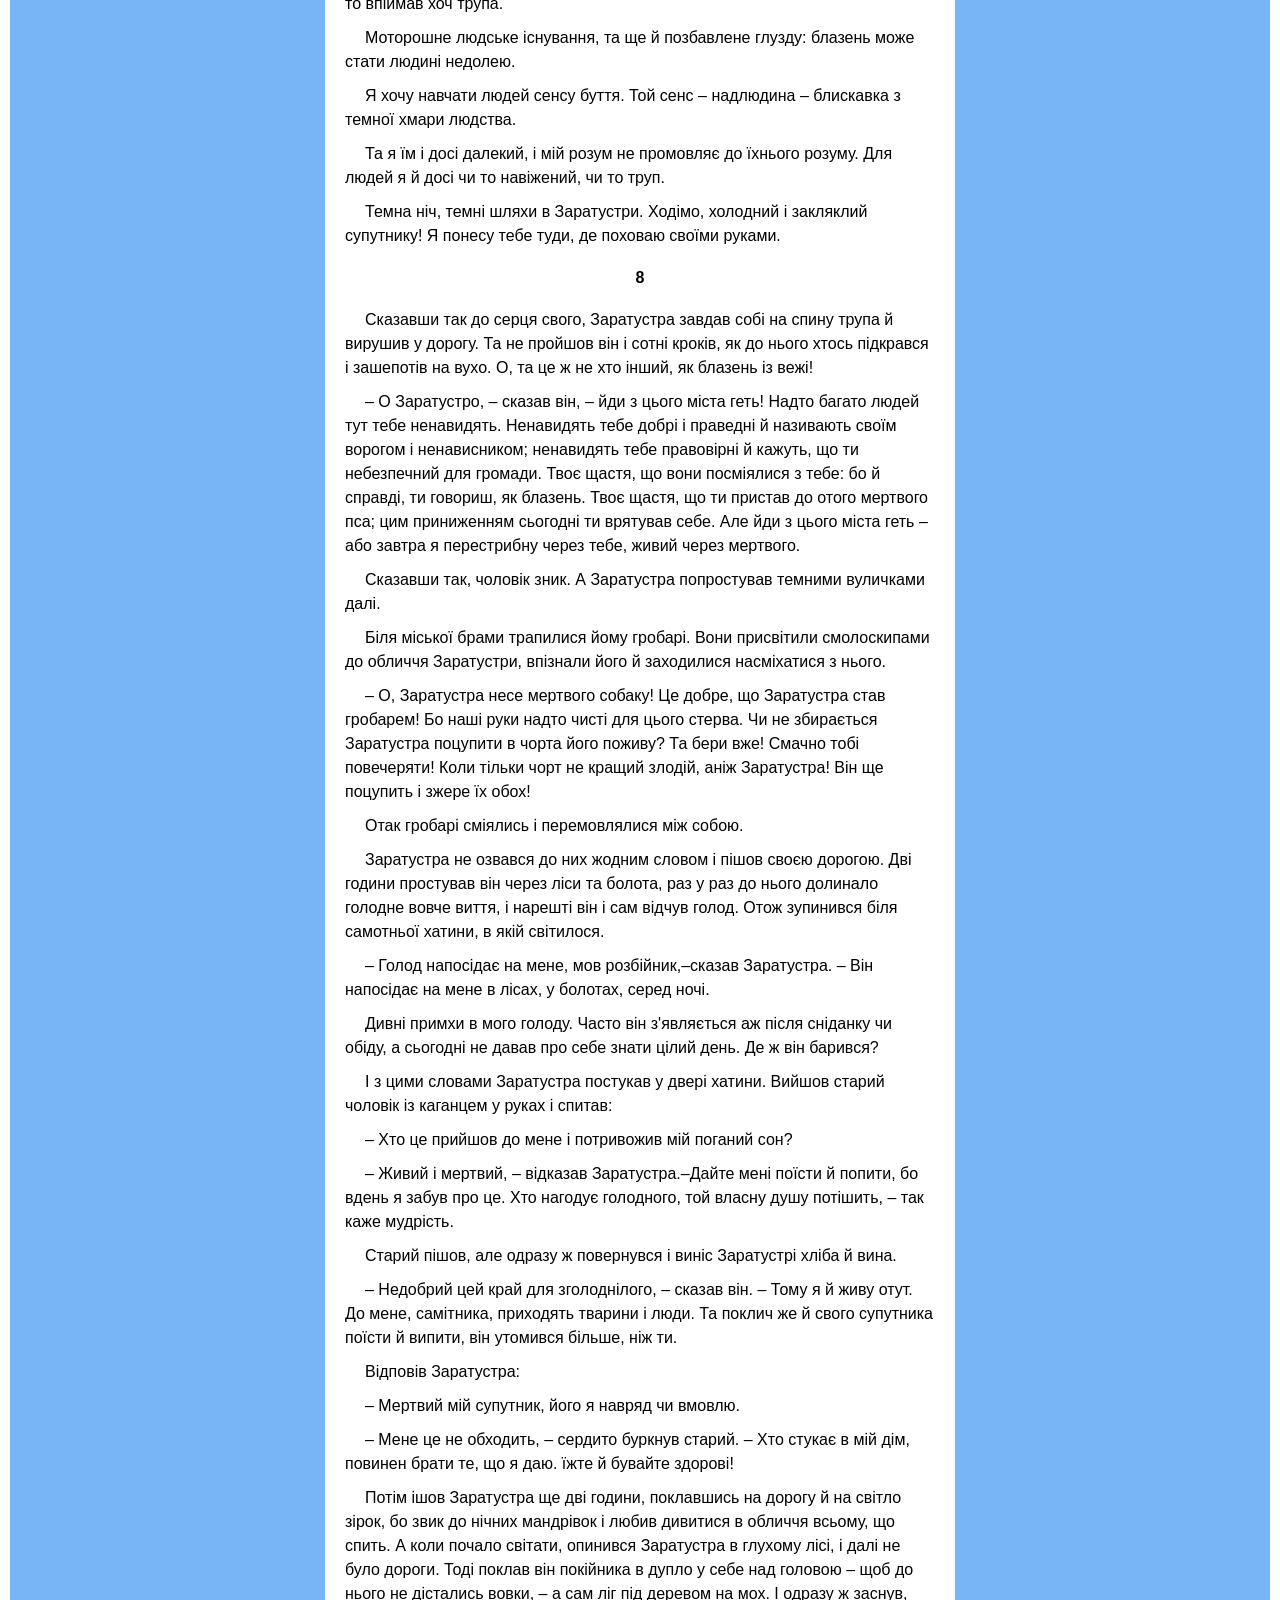
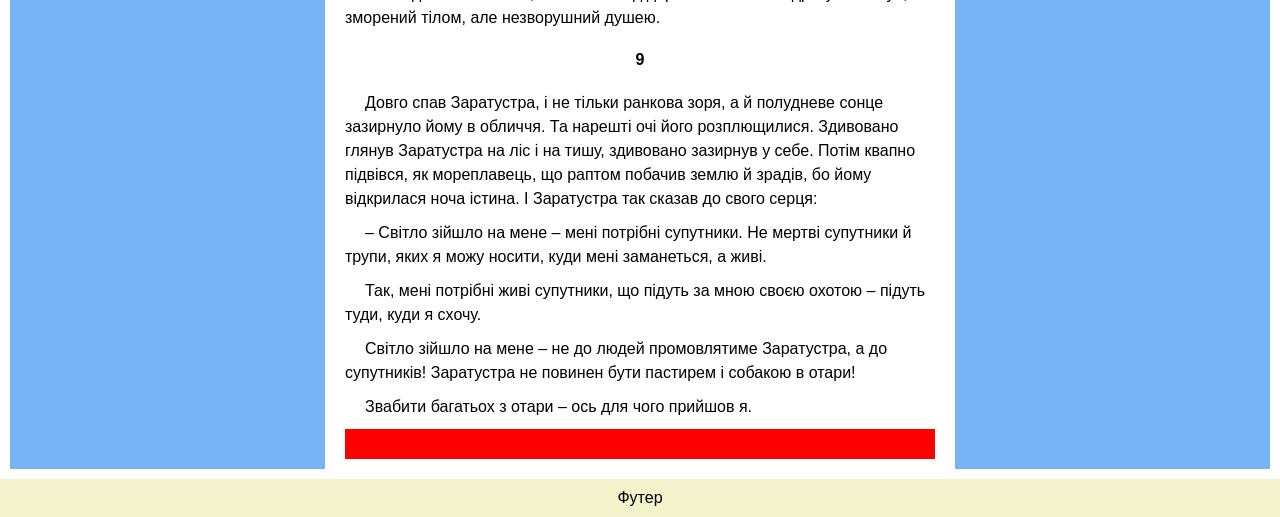
<file: lab web 1/page3.html>
<!DOCTYPE html>
<html lang="uk">
<head>
    <meta charset="UTF-8">
    <link rel="stylesheet" href="styles3.css">
    <title>Page 3</title>
</head>
<body>
    <div class="header">
        <div class="nav">
            <a href="index.html">Сторінка 1</a>
            <a href="page2.html">Сторінка 2</a>
            <a href="page3.html">Сторінка 3</a>
            <a href="#content">Контакти</a>
        </div>
        <div class="last-cell">1</div>    
    </div>
    <div class="main">
        <div class="sidebar">2</div>
        <div class="content">
						  <h1>Так казав Заратустра</h1>
			  <h3>Фрідріх Ніцше</h3>
				<p>"Стоять собі, – сказав він до серця свого, – і сміються. Ні, не розуміють вони мене, слова мої не для їхніх вух.</p>
				<p>Може, треба спершу повідривати їм вуха, щоб вони навчилися слухати очима? Може, треба гримотіти, як литаври чи як проповідники каяття? Може, вони вірять тільки недорікам?</p>
				<p>У них є те, чим вони пишаються. Але як вони називають те, що додає їм пихи? Вони називають це вихованням, освітою – ось що різнить їх від козопасів.</p>
				<p>Тим-то вони й не люблять, коли хтось, говорячи про них, уживає слово "зневага". Отже, промовлятиму до їхньої пихи.</p>
				<p>Отже, я казатиму їм про того, кого найбільше зневажають, а це – остання людина".</p>
				<p>І так сказав Заратустра людям:</p>
				<p>– Настає той час, коли людина поставить собі за мету саму себе. Настає той час, коли людина посіє зерно найвищих своїх сподівань.</p>
				<p>Її нива для цього ще досить родюча. Але нива ця колись зубожіє і виснажиться, і вже не зросте на ній жодне високе дерево.</p>
				<p>Лихо! Настає той час, коли людина вже не зможе пустити стріли своєї пристрасті вище й далі за людину, а тятива її лука розучиться бриніти!</p>
				<p>Кажу вам: треба ще мати хаос у собі, щоб народити танцівну зірку. Кажу вам: ви ще маєте хаос у собі.</p>
				<p>Лихо! Настає той час, коли людина вже не зможе народити зірки. Лихо! Настає час того, кого найбільше зневажають, того, що вже не може зневажати себе.</p>
				<p>Дивіться! Я показую вам останню людину.</p>
				<p>"Що таке любов? Що таке творення? Що таке пристрасть? Що таке зірка?" – так запитує остання людина і кліпає очима.</p>
				<p>Земля змаліла, і на ній вистрибує остання людина, роблячи все мізерним. Рід її незнищенний, як земляні блохи; остання людина живе найдовше.</p>
				<p>"Ми придумали щастя", – кажуть останні люди й кліпають очима.</p>
				<p>Вони покинули краї, де було важко жити, бо їм забаглося тепла. Вони ще люблять ближнього і труться біля нього, бо хочуть тепла.</p>
				<p>Хворіти й не довіряти – це, як на них, гріх, і ходять вони обачно. Тільки дурні ще спотикаються об каміння чи об людей!</p>
				<p>Час від часу трошки отрути – будуть приємні сни. А в кінці багато отрути – для приємної смерті.</p>
				<p>Вони ще працюють, бо праця – розвага. Одначе пильнують, щоб розвага їх не стомила.</p>
				<p>Ніхто вже не стає ні бідним, ні багатим – і те, й те завдає надто багато клопоту. А кому ще охота владарювати? А кому ще охота коритися? І те, й те завдає надто багато клопоту.</p>
				<p>Нема пастиря, є лише отара! Кожен хоче рівності, всі рівні, – хто має іншу думку, той сам іде в божевільню.</p>
				<p>"Колись увесь світ був божевільний", – кажуть найхитріші й кліпають очима.</p>
				<p>Вони розумні й знають усе, що було колись, отож насміхатися можна без кінця-краю. Вони ще сваряться, проте швидко миряться, щоб не завдати шкоди шлункові.</p>
				<p>Вони мають свою невеличку втіху вдень, і мають свою невеличку втіху вночі – та здоров'я шанують.</p>
				<p>"Ми придумали щастя", – кажуть останні люди й кліпають очима.</p>
				<p>Тут закінчилося перше Заратустрине слово, зване ще "переднім словом", бо в цьому місці Заратустру урвав радісний крик юрби.</p>
				<p>– О Заратустро, – гукала вона. – Дай нам останню людину, зроби нас цими останніми людьми! І ми подаруємо тобі надлюдину!</p>
				<p>І юрба раділа, і всі прицмокували язиками. Та Заратустрі стало сумно, і сказав він до серця свого:</p>
				<p>Вони не розуміють мене – моє слово не для їхніх вух.</p>
				<p>Мабуть, надто довго я жив у горах, надто часто прислухався до струмків та дерев – тепер я звертаюся до цих людей, як до козопасів.</p>
				<p>Непохитна душа моя і ясна, як гори на світанку. Та вони гадають, що я холодний і люблю моторошні жарти.</p>
				<p>І ось вони дивляться на мене й сміються,–а сміючись, ще й ненавидять мене. У їхньому сміхові – крига.</p>

				<h4>6</h4>

				<p>І тоді сталося таке, що всі уста заніміли й усі погляди застигли. Бо тим часом канатоходець узявся до своєї справи – вийшов із дверцят і рушив по линві, напнутій між двома вежами, тобто над базаром і над людьми. Саме коли канатоходець здолав половину шляху, дверцята відчинилися вдруге, з них вискочив строкато, як блазень, одягнений парубійко і швидко почав наздоганяти першого.</p>
				<p>– Хутчій, кульгавий! – лунав його страшний голос. – Хутчій, ледацюго, перекупнику, набілена пико! А то полоскочу тебе закаблуком! Що ти тут робиш, між вежами? Твоє місце у вежі, тобі треба сидіти там, а не заступати дорогу кращому від себе! – Із кожним словом він усе ближче й ближче підходив до першого, а коли опинився від нього лише за крок, то сталося щось жахливе, отоді всі уста заніміли й усі погляди застигли: він по-сатанинському вереснув і перестрибнув через того, хто був на його шляху. А той, побачивши, що суперник перемагає, розгубився, похитнувся на линві, кинув жердину і навіть швидше за неї, вимахуючи руками й ногами, шугонув додолу. І базар, і люди стали схожі на море, коли налітає буря, – всі стрімголов кинулися врізнобіч, а насамперед звідти, де мало гримнутись тіло.</p>
				<p>Та Заратустра не рушив з місця, і просто біля нього впало тіло, розбившись і понівечившись, але й далі зберігаючи життя. За хвилю розбитий прийшов до пам'яті й побачив Заратустру, що стояв біля нього навколішки.</p>
				<p>– Що ти тут робиш? – промовив нарешті він. – Я давно знав, що чорт мене перечепить. Тепер він тягне мене до пекла. Хочеш стати йому на заваді?</p>
				<p>– Заприсягаюся честю, друже, – відповів Заратустра, – немає нічого, про що ти кажеш, – ні чорта, ні пекла. Твоя душа помре ще скоріше, ніж тіло, – не бійся ж нічого!</p>
				<p>Чоловік недовірливо глянув на Заратустру.</p>
				<p>Коли ти кажеш правду, – озвався він, – то я, втрачаючи життя, нічого не втрачаю. Я не набагато кращий за тварину, яку штурханами й голодом навчили танцювати на линві.</p>
				<p>– Не зовсім так, – промовив Заратустра. – Ти з небезпеки зробив собі ремесло, – а за це зневажати не можна. Тепер ти гинеш від свого ремесла, і за це я хочу поховати тебе своїми руками.</p>
				<p>На ці слова вмирущий уже нічого не відповів, тільки поворухнув рукою, ніби хотів потиснути руку Заратустрі на знак подяки.</p>

				<h4>7</h4>

				<p>Тим часом звечоріло, базар поринув у темряву і люди порозходились, бо стомлюються навіть цікавість і страх. А Заратустра й далі сидів на землі біля мертвого, заглибившись у роздуми, забувши про час. Нарешті настала ніч, і холодний вітер повіяв на цього самотнього чоловіка. Тоді підвівся Заратустра й сказав до серця свого:</p>
				<p>– Воістину, добрий вилов сьогодні у Заратустри! Не впіймав жодної людини, то впіймав хоч трупа.</p>
				<p>Моторошне людське існування, та ще й позбавлене глузду: блазень може стати людині недолею.</p>
				<p>Я хочу навчати людей сенсу буття. Той сенс – надлюдина – блискавка з темної хмари людства.</p>
				<p>Та я їм і досі далекий, і мій розум не промовляє до їхнього розуму. Для людей я й досі чи то навіжений, чи то труп.</p>
				<p>Темна ніч, темні шляхи в Заратустри. Ходімо, холодний і закляклий супутнику! Я понесу тебе туди, де поховаю своїми руками.</p>

				<h4>8</h4>

				<p>Сказавши так до серця свого, Заратустра завдав собі на спину трупа й вирушив у дорогу. Та не пройшов він і сотні кроків, як до нього хтось підкрався і зашепотів на вухо. О, та це ж не хто інший, як блазень із вежі!</p>
				<p>– О Заратустро, – сказав він, – йди з цього міста геть! Надто багато людей тут тебе ненавидять. Ненавидять тебе добрі і праведні й називають своїм ворогом і ненависником; ненавидять тебе правовірні й кажуть, що ти небезпечний для громади. Твоє щастя, що вони посміялися з тебе: бо й справді, ти говориш, як блазень. Твоє щастя, що ти пристав до отого мертвого пса; цим приниженням сьогодні ти врятував себе. Але йди з цього міста геть – або завтра я перестрибну через тебе, живий через мертвого.</p>
				<p>Сказавши так, чоловік зник. А Заратустра попростував темними вуличками далі.</p>
				<p>Біля міської брами трапилися йому гробарі. Вони присвітили смолоскипами до обличчя Заратустри, впізнали його й заходилися насміхатися з нього.</p>
				<p>– О, Заратустра несе мертвого собаку! Це добре, що Заратустра став гробарем! Бо наші руки надто чисті для цього стерва. Чи не збирається Заратустра поцупити в чорта його поживу? Та бери вже! Смачно тобі повечеряти! Коли тільки чорт не кращий злодій, аніж Заратустра! Він ще поцупить і зжере їх обох!</p>
				<p>Отак гробарі сміялись і перемовлялися між собою.</p>
				<p>Заратустра не озвався до них жодним словом і пішов своєю дорогою. Дві години простував він через ліси та болота, раз у раз до нього долинало голодне вовче виття, і нарешті він і сам відчув голод. Отож зупинився біля самотньої хатини, в якій світилося.</p>
				<p>– Голод напосідає на мене, мов розбійник,–сказав Заратустра. – Він напосідає на мене в лісах, у болотах, серед ночі.</p>
				<p>Дивні примхи в мого голоду. Часто він з'являється аж після сніданку чи обіду, а сьогодні не давав про себе знати цілий день. Де ж він барився?</p><p>І з цими словами Заратустра постукав у двері хатини. Вийшов старий чоловік із каганцем у руках і спитав:</p>
				<p>– Хто це прийшов до мене і потривожив мій поганий сон?</p>
				<p>– Живий і мертвий, – відказав Заратустра.–Дайте мені поїсти й попити, бо вдень я забув про це. Хто нагодує голодного, той власну душу потішить, – так каже мудрість.</p>
				<p>Старий пішов, але одразу ж повернувся і виніс Заратустрі хліба й вина.</p>
				<p>– Недобрий цей край для зголоднілого, – сказав він. – Тому я й живу отут. До мене, самітника, приходять тварини і люди. Та поклич же й свого супутника поїсти й випити, він утомився більше, ніж ти.</p>
				<p>Відповів Заратустра:</p>
				<p>– Мертвий мій супутник, його я навряд чи вмовлю.</p>
				<p>– Мене це не обходить, – сердито буркнув старий. – Хто стукає в мій дім, повинен брати те, що я даю. їжте й бувайте здорові!</p>
				<p>Потім ішов Заратустра ще дві години, поклавшись на дорогу й на світло зірок, бо звик до нічних мандрівок і любив дивитися в обличчя всьому, що спить. А коли почало світати, опинився Заратустра в глухому лісі, і далі не було дороги. Тоді поклав він покійника в дупло у себе над головою – щоб до нього не дістались вовки, – а сам ліг під деревом на мох. І одразу ж заснув, зморений тілом, але незворушний душею.</p>
				<h4>9</h4>

				<p>Довго спав Заратустра, і не тільки ранкова зоря, а й полудневе сонце зазирнуло йому в обличчя. Та нарешті очі його розплющилися. Здивовано глянув Заратустра на ліс і на тишу, здивовано зазирнув у себе. Потім квапно підвівся, як мореплавець, що раптом побачив землю й зрадів, бо йому відкрилася ноча істина. І Заратустра так сказав до свого серця:</p>
				<p>– Світло зійшло на мене – мені потрібні супутники. Не мертві супутники й трупи, яких я можу носити, куди мені заманеться, а живі.</p>
				<p>Так, мені потрібні живі супутники, що підуть за мною своєю охотою – підуть туди, куди я схочу.</p>
				<p>Світло зійшло на мене – не до людей промовлятиме Заратустра, а до супутників! Заратустра не повинен бути пастирем і собакою в отари!</p>
				<p>Звабити багатьох з отари – ось для чого прийшов я.</p>
            <div class="red-panel"></div>
		</div>
        <div class="sidebar">4</div>
    </div>
    <div class="footer">Футер</div>
</body>
</html>
</file>
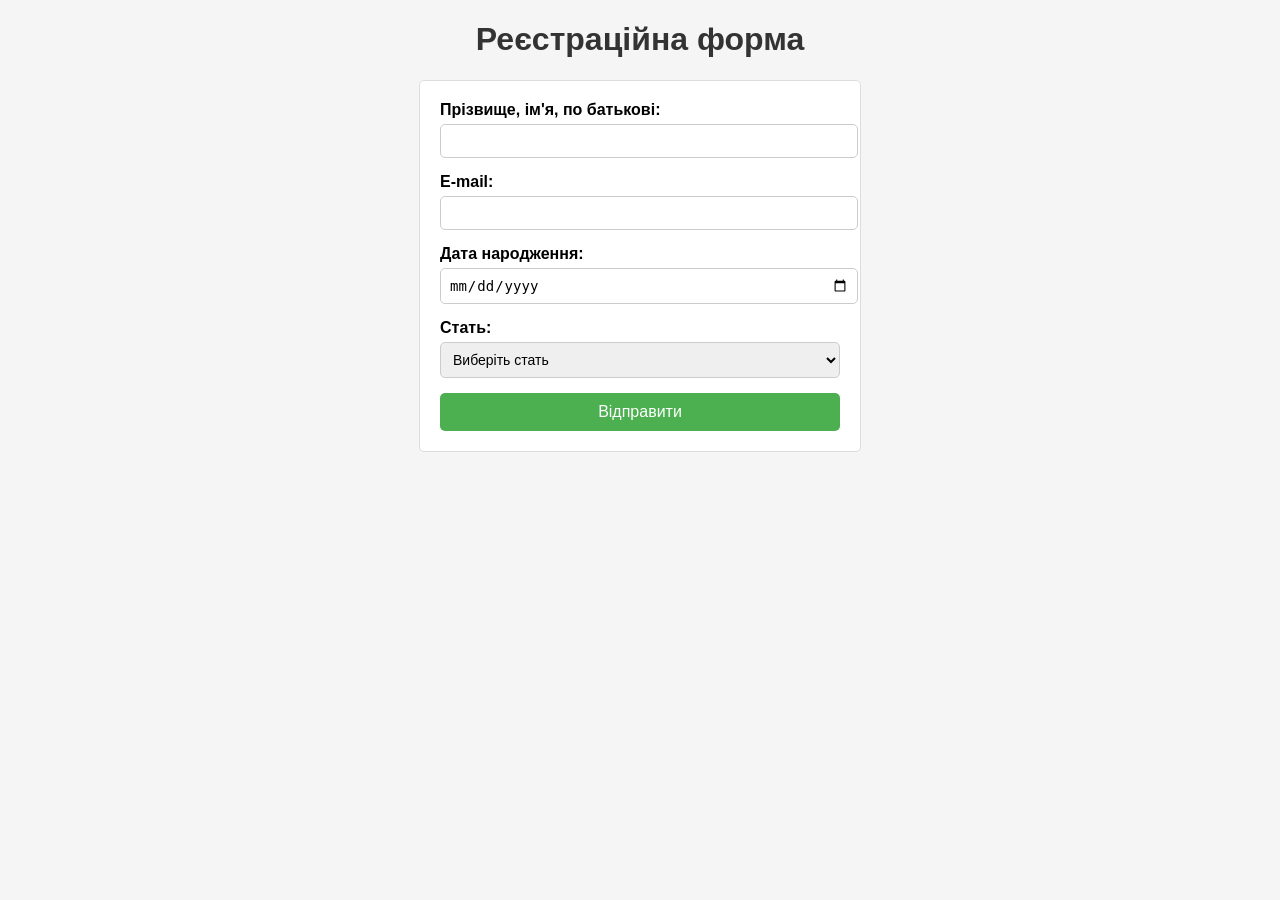
<file: lab web 1/page5.html>
<!DOCTYPE html>
<html>
    <head>
        <meta charset="UTF-8">
        <title>Page5</title>
        <link rel="stylesheet" href="styles5.css">
    </head>

    <body>
        <h1>Реєстраційна форма</h1>
        <form action="" method="post">
            <label for="user_name">Прізвище, ім'я, по батькові:</label>
            <input type="text" id="user_name" name="user_name" required>
            
            <label for="user_email">E-mail:</label>
            <input type="email" id="user_email" name="user_email">
            
            <label for="user_birthdate">Дата народження:</label>
            <input type="date" id="user_birthdate" name="user_birthdate" required>
            
            <label for="user_sex">Стать:</label>
            <select id="user_sex" name="user_sex" required>
                <option value="">Виберіть стать</option>
                <option value="Чоловік">Чоловік</option>
                <option value="Жінка">Жінка</option>
            </select>           
            <button type="submit">Відправити</button>
        </form>
    </body>
</html>
</file>
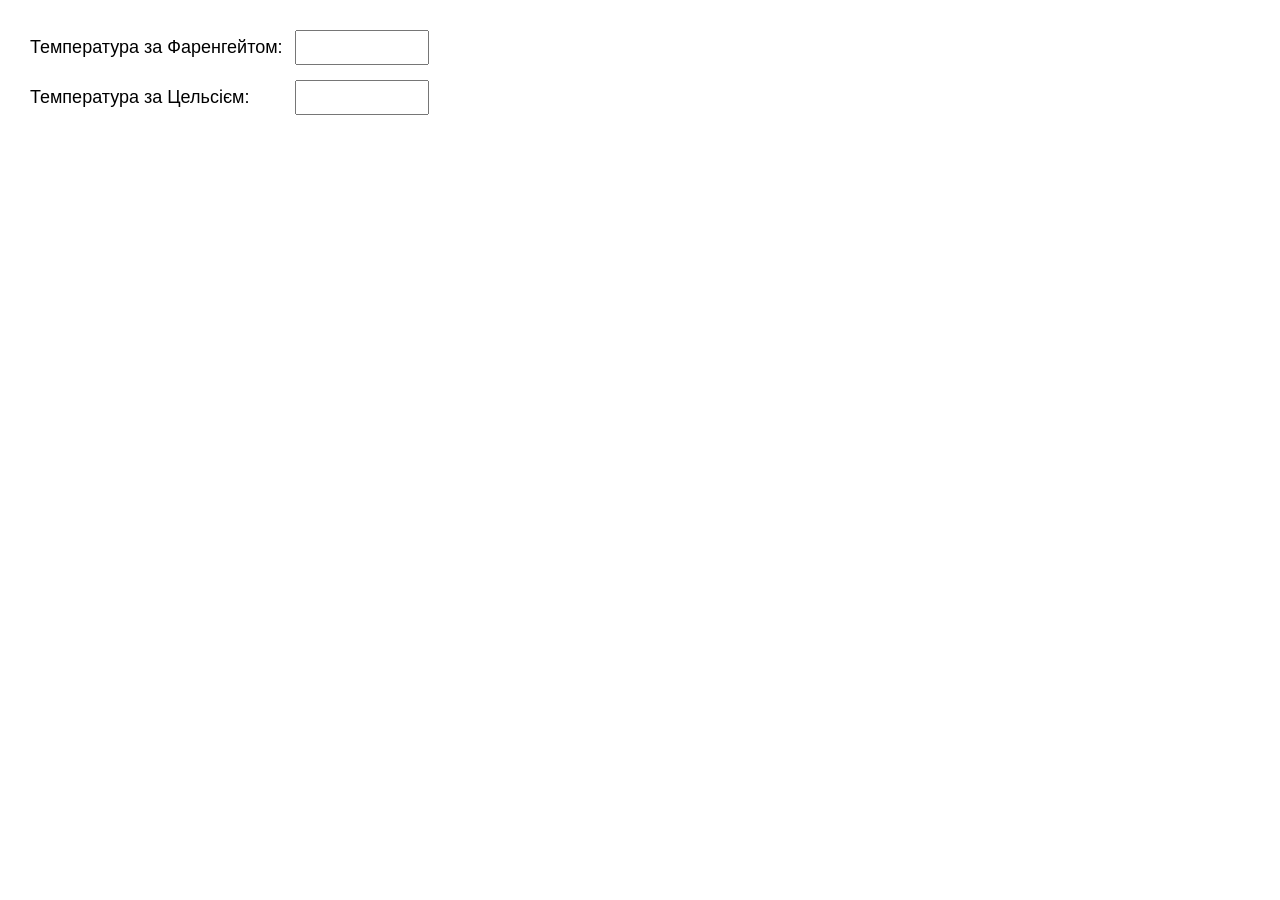
<file: lab web 3/index (5).html>
<!DOCTYPE html>
<html lang="uk">
<head>
    <meta charset="UTF-8">
    <title>Перетворення температури</title>
    <style>
        body {
            font-family: Arial, sans-serif;
            margin: 30px;
            font-size: 18px;
        }
        label {
            display: inline-block;
            width: 260px;
        }
        input {
            padding: 5px;
            font-size: 18px;
            width: 120px;
        }
        .row {
            margin-bottom: 15px;
        }
    </style>
</head>
<body>

    <div class="row">
        <label>Температура за Фаренгейтом:</label>
        <input type="number" id="fahrenheit">
    </div>

    <div class="row">
        <label>Температура за Цельсієм:</label>
        <input type="number" id="celsius">
    </div>

    <script>
        const fInput = document.getElementById("fahrenheit");
        const cInput = document.getElementById("celsius");

        // --- F -> C ---
        fInput.addEventListener("input", function () {
            const F = parseFloat(fInput.value);

            if (!isNaN(F)) {
                const C = (5 / 9) * (F - 32);
                cInput.value = C.toFixed(2);
            } else {
                cInput.value = "";
            }
        });

        // --- C -> F ---
        cInput.addEventListener("input", function () {
            const C = parseFloat(cInput.value);

            if (!isNaN(C)) {
                const F = (C * 9 / 5) + 32;
                fInput.value = F.toFixed(2);
            } else {
                fInput.value = "";
            }
        });
    </script>

</body>
</html>
</file>
<file: lab web 1/styles.css>
* {
    box-sizing: border-box;
    margin: 0;
    padding: 0;
}

body {
    font-family: Arial, sans-serif;
}

.header {
    background-color: rgb(244, 242, 205);
    color: black;
    text-align: center;
    padding: 10px;
    grid-area: header;
}

.container {
    display: grid;
    grid-template-areas:
        "left subheader subheader"
        "left content right";
    grid-template-columns: 1fr 2fr 1fr;
    gap: 10px;
    padding: 10px;
}

.sidebar {
    background-color: rgb(119, 181, 247);
    color: white;
    padding: 10px;
}

.left {
    grid-area: left;
}

.right {
    grid-area: right;
}

.subheader {
    background-color: red;
    color: white;
    text-align: center;
    padding: 5px;
    grid-area: subheader;
}

.content {
    background-color: white;
    color: black;
    padding: 10px;
    text-align: center;
    grid-area: content;
}

.footer {
    background-color: rgb(244, 242, 205);
    color: black;
    text-align: center;
    padding: 10px;
    grid-area: footer;
}

body {
    display: grid;
    grid-template-areas:
        "header"
        "container"
        "footer";
    grid-template-rows: auto 1fr auto;
    height: 100vh;
}
</file>
<file: lab web 1/styles1.css>
table {
    width: 100%;
    border-collapse: collapse;
}

td {
    padding: 10px;
    text-align: center;
    border: 1px solid #ddd; 
}


.sidebar {
    width: 20%; 
    background-color: rgb(119, 181, 247); 
    color: white; 
}


.content {
    width: 80%; 
    background-color: white; 
    color: black; 
}


.navigation {
    background-color: red; 
    color: white; 
}


.footer, .header {
    background-color: rgb(244, 242, 205);
    color: black; 
}


p {
    text-align: left;  
    text-indent: 20px; 
    margin: 0 0 10px 0; 
    line-height: 1.5;  
    color: black; 
}


.last-cell {
    width: 60%; 
    text-align: right;  
    padding-right: 10px; 
}
</file>
<file: lab web 1/styles2.css>
*{
	box-sizing: border-box; 
}
td {
    padding: 10px;
    text-align: center;
    border: 1px solid #ddd; 
}
body{
	margin: 0; 
	font-family: Arial, sans-serif; 
}

.header {
    background-color: rgb(244, 242, 205);
    padding: 10px;
    overflow: hidden; 
}
	
.sidebar {
	background-color: rgb(119, 181, 247); 
	padding: 10px;
	text-align: center;
	width: 20%; 
	float: left; 
	height: 6000px; }
	
.content {
	background-color: #fff; 
	padding: 10px; 
	width: 60%; 
	float: left; 
	height: 300px;
	text-align: center; 
	}
.navigation {
	background-color: red; 
	color: white; 
	padding: 10px; 
	text-align: center; }
	
.footer {
    background-color:rgb(236, 232, 164);
    text-align: center;
    padding: 10px;
    clear: both; 
    }
	

p {
    text-align: left;  
    text-indent: 20px; 
    margin: 0 0 10px 0; 
    line-height: 1.5;  
}

.nav {
    float: left; 
}

.nav a {
    padding: 10px;
    display: inline-block; 
}

.last-cell {
	text-align: right;  
}
</file>
<file: lab web 1/styles3.css>
body {
    margin: 0;
    font-family: Arial, sans-serif;
}


.header {
    background-color: rgb(236, 232, 164);
    color: black; 
    padding: 10px;
    display: flex; 
    justify-content: center; 
    align-items: center; 
}


.nav {
    display: flex; 
    gap: 30px; 
}

.nav a {
    text-decoration: underline;
    color: blue; 
    padding: 10px;
    background-color: rgb(236, 232, 164); 
}

.nav a:hover {
    background-color: rgb(244, 242, 205); 
}


.main {
    display: flex; 
    gap: 10px; 
    padding: 10px;
}


.sidebar {
    flex: 1; 
    background-color: rgb(119, 181, 247);
    color: white; 
    padding: 10px;
    text-align: center;
}


.content {
    flex: 2; 
    background-color: white;
    color: black; 
    padding: 10px;
    text-align: center;
}


.red-panel {
    height: 30px; 
    background-color: red; 
    color: white; 
}


.footer {
    background-color: rgb(244, 242, 205);
    color: black; 
    text-align: center;
    padding: 10px;
}


p {
    text-align: left;  
    text-indent: 20px; 
    margin: 0 0 10px 0; 
    line-height: 1.5;  
    color: black; 
}


.last-cell {
    width: 60%; 
    text-align: right;  
    padding-right: 10px; 
}
</file>
<file: lab web 1/styles5.css>
body {
    font-family: Arial, sans-serif;
    background-color: #f5f5f5;
    margin: 0;
    padding: 0;
}


h1 {
    text-align: center;
    color: #333;
}


form {
    max-width: 400px; 
    margin: 20px auto; 
    padding: 20px;
    background-color: white;
    border: 1px solid #ddd;
    border-radius: 5px; 
}


label {
    display: block; 
    font-weight: bold; 
    margin-bottom: 5px; 
}


input[type="text"], 
input[type="email"], 
input[type="date"], 
select {
    width: 100%; 
    padding: 8px; 
    margin-bottom: 15px;
    border: 1px solid #ccc; 
    border-radius: 5px; 
    font-size: 14px; 
}


button {
    width: 100%; 
    padding: 10px; 
    background-color: #4CAF50; 
    color: white; 
    border: none; 
    border-radius: 5px;
    font-size: 16px; 
    cursor: pointer; 
}


button:hover {
    background-color: #45a049; 
}
</file>
